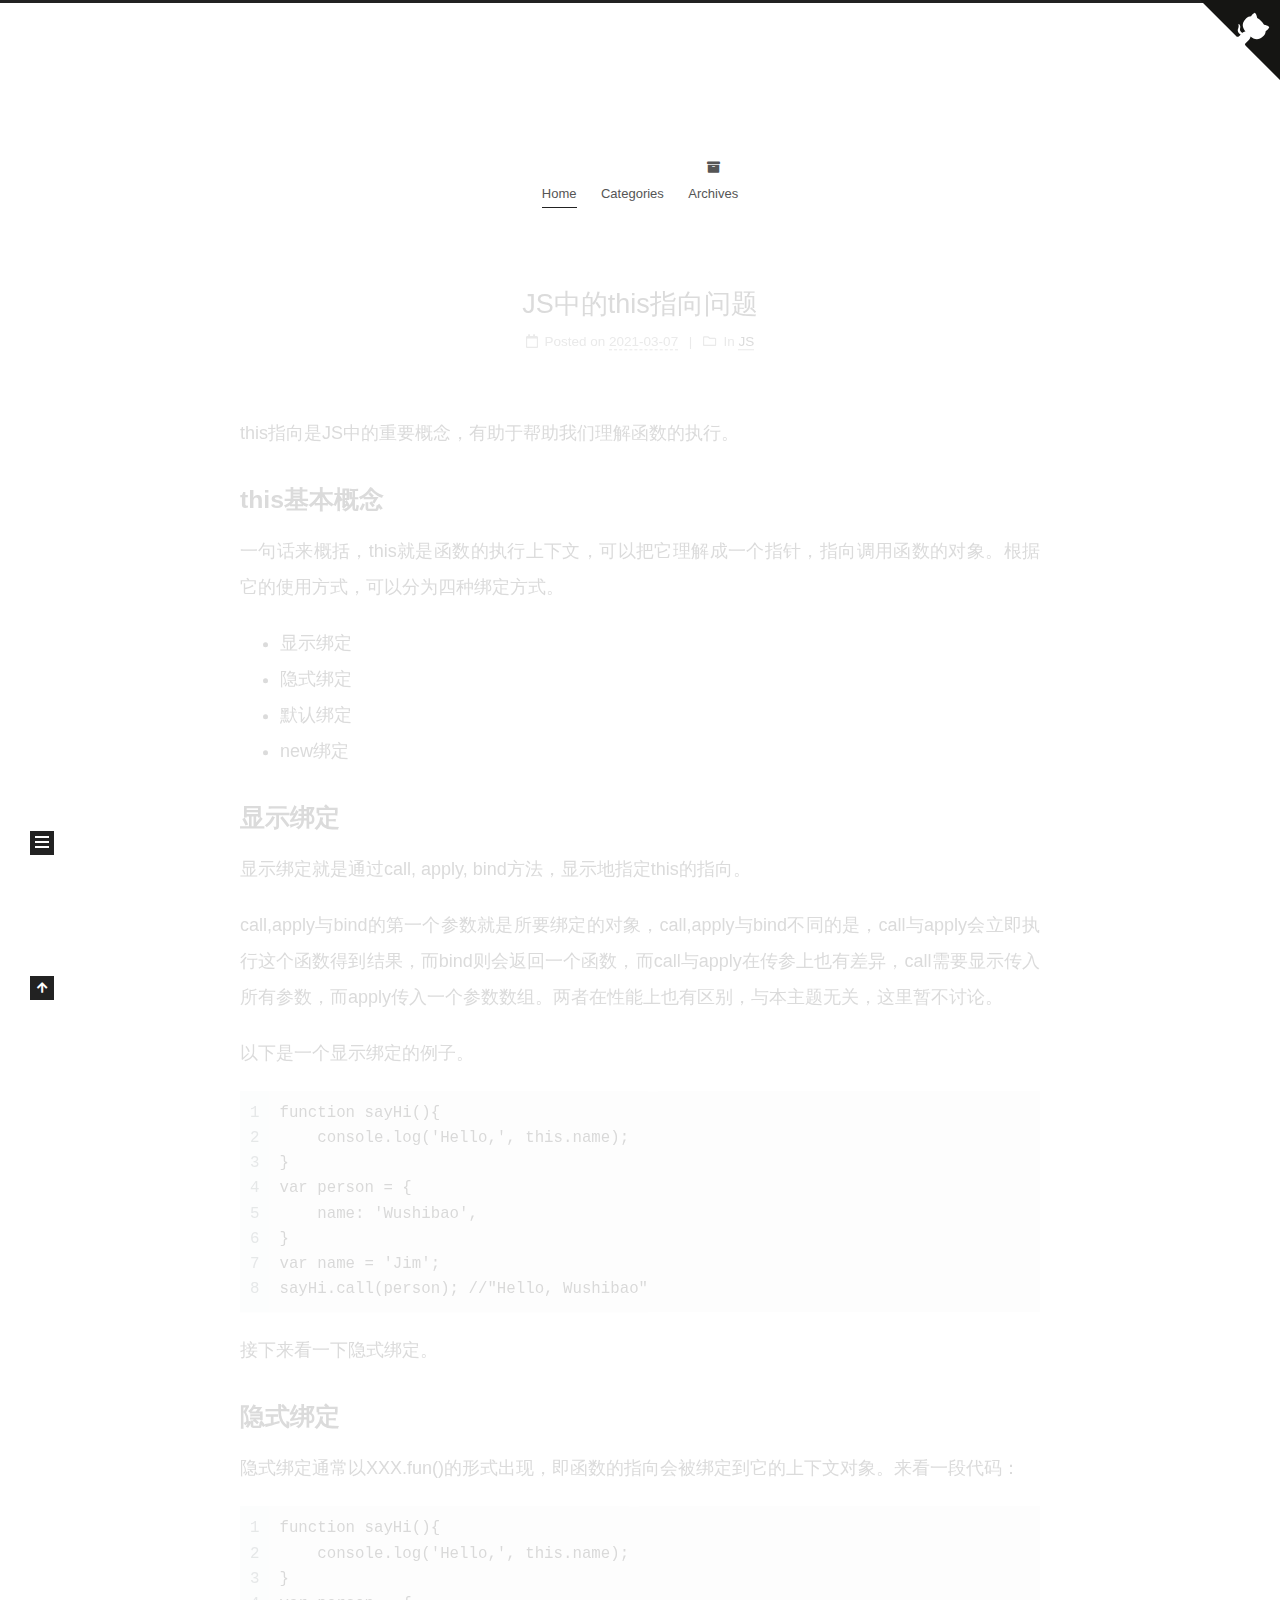
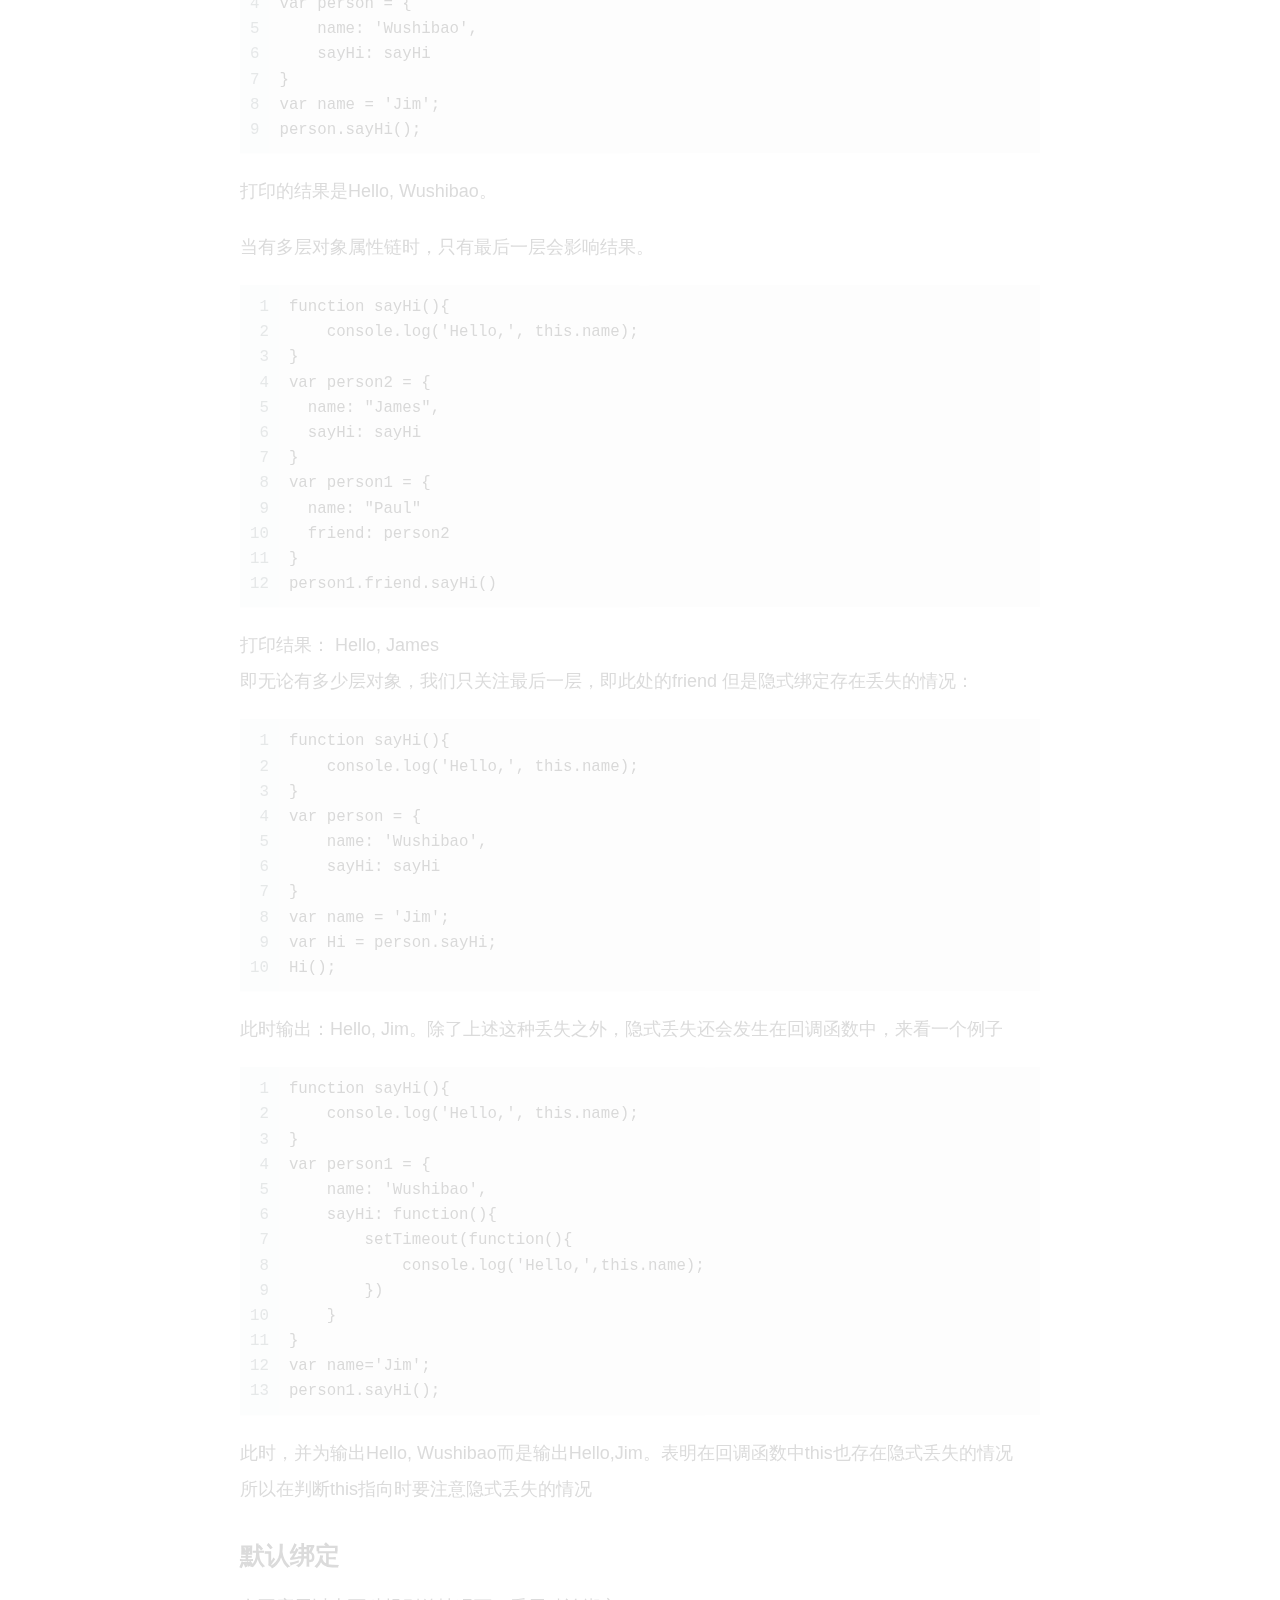
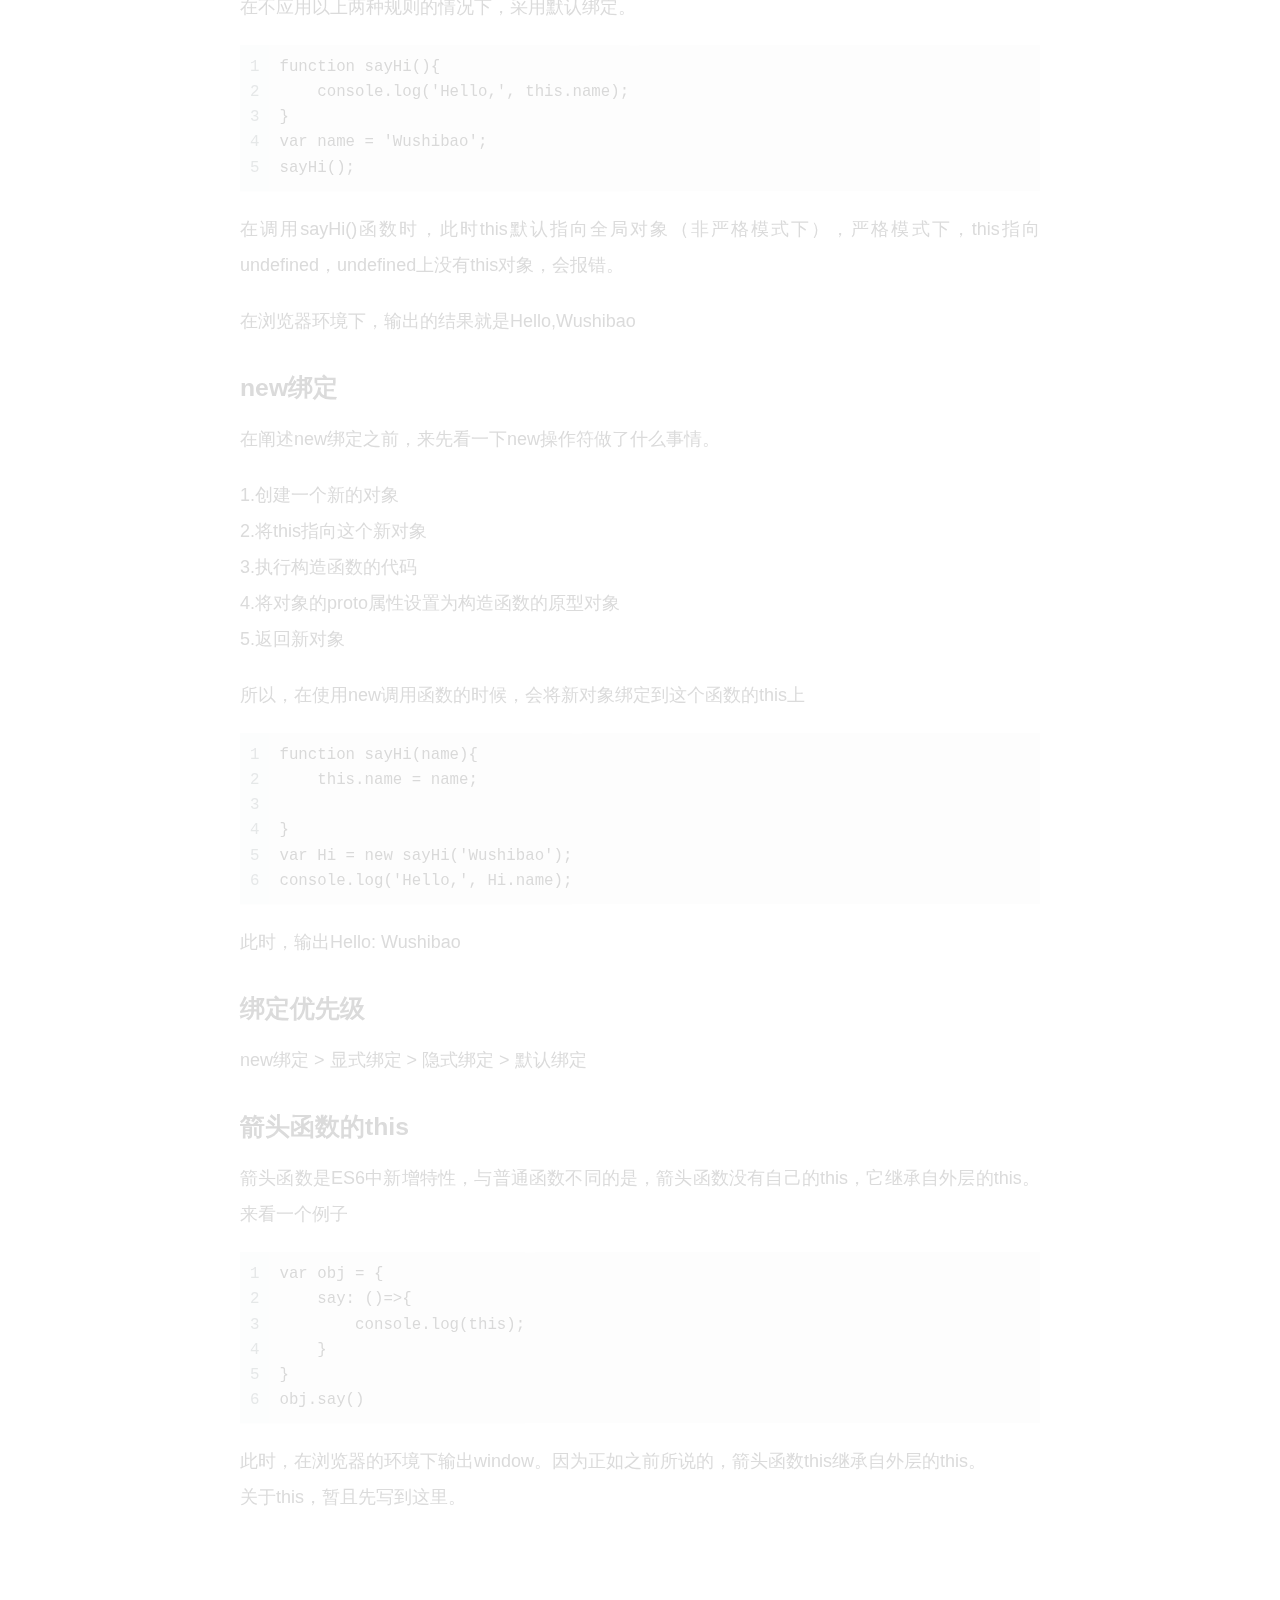
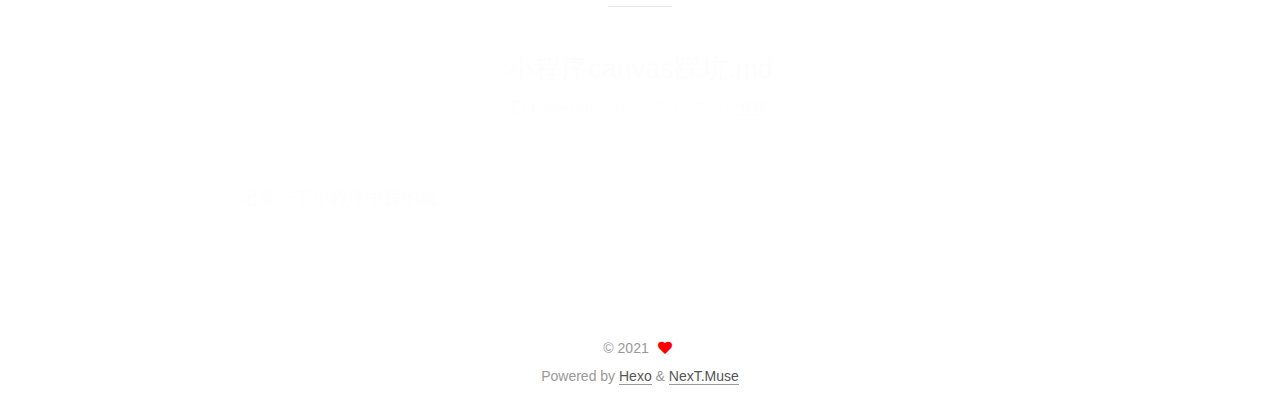
<file: index.html>
<!DOCTYPE html>
<html lang="en">
<head>
  <meta charset="UTF-8">
<meta name="viewport" content="width=device-width, initial-scale=1, maximum-scale=2">
<meta name="theme-color" content="#222">
<meta name="generator" content="Hexo 5.4.0">
  <link rel="apple-touch-icon" sizes="180x180" href="/images/apple-touch-icon-next.png">
  <link rel="icon" type="image/png" sizes="32x32" href="/images/favicon-32x32-next.png">
  <link rel="icon" type="image/png" sizes="16x16" href="/images/favicon-16x16-next.png">
  <link rel="mask-icon" href="/images/logo.svg" color="#222">

<link rel="stylesheet" href="/css/main.css">


<link rel="stylesheet" href="/lib/font-awesome/css/all.min.css">

<script id="hexo-configurations">
    var NexT = window.NexT || {};
    var CONFIG = {"hostname":"example.com","root":"/","scheme":"Muse","version":"7.8.0","exturl":false,"sidebar":{"position":"left","display":"post","padding":18,"offset":12,"onmobile":false},"copycode":{"enable":false,"show_result":false,"style":null},"back2top":{"enable":true,"sidebar":false,"scrollpercent":false},"bookmark":{"enable":false,"color":"#222","save":"auto"},"fancybox":false,"mediumzoom":false,"lazyload":false,"pangu":false,"comments":{"style":"tabs","active":null,"storage":true,"lazyload":false,"nav":null},"algolia":{"hits":{"per_page":10},"labels":{"input_placeholder":"Search for Posts","hits_empty":"We didn't find any results for the search: ${query}","hits_stats":"${hits} results found in ${time} ms"}},"localsearch":{"enable":false,"trigger":"auto","top_n_per_article":1,"unescape":false,"preload":false},"motion":{"enable":true,"async":false,"transition":{"post_block":"fadeIn","post_header":"slideDownIn","post_body":"slideDownIn","coll_header":"slideLeftIn","sidebar":"slideUpIn"}}};
  </script>

  <meta property="og:type" content="website">
<meta property="og:title">
<meta property="og:url" content="http://example.com/index.html">
<meta property="og:site_name">
<meta property="og:locale" content="en_US">
<meta name="twitter:card" content="summary">

<link rel="canonical" href="http://example.com/">


<script id="page-configurations">
  // https://hexo.io/docs/variables.html
  CONFIG.page = {
    sidebar: "",
    isHome : true,
    isPost : false,
    lang   : 'en'
  };
</script>

  <title></title>
  






  <noscript>
  <style>
  .use-motion .brand,
  .use-motion .menu-item,
  .sidebar-inner,
  .use-motion .post-block,
  .use-motion .pagination,
  .use-motion .comments,
  .use-motion .post-header,
  .use-motion .post-body,
  .use-motion .collection-header { opacity: initial; }

  .use-motion .site-title,
  .use-motion .site-subtitle {
    opacity: initial;
    top: initial;
  }

  .use-motion .logo-line-before i { left: initial; }
  .use-motion .logo-line-after i { right: initial; }
  </style>
</noscript>

<link rel="alternate" href="/atom.xml" title="null" type="application/atom+xml">
</head>

<body itemscope itemtype="http://schema.org/WebPage">
  <div class="container use-motion">
    <div class="headband">
    
    <a target="_blank" rel="noopener" href="https://github.com/lafayete" class="github-corner" aria-label="View source on GitHub"><svg width="80" height="80" viewBox="0 0 250 250" style="fill:#151513; color:#fff; position: absolute; top: 0; border: 0; right: 0;" aria-hidden="true"><path d="M0,0 L115,115 L130,115 L142,142 L250,250 L250,0 Z"></path><path d="M128.3,109.0 C113.8,99.7 119.0,89.6 119.0,89.6 C122.0,82.7 120.5,78.6 120.5,78.6 C119.2,72.0 123.4,76.3 123.4,76.3 C127.3,80.9 125.5,87.3 125.5,87.3 C122.9,97.6 130.6,101.9 134.4,103.2" fill="currentColor" style="transform-origin: 130px 106px;" class="octo-arm"></path><path d="M115.0,115.0 C114.9,115.1 118.7,116.5 119.8,115.4 L133.7,101.6 C136.9,99.2 139.9,98.4 142.2,98.6 C133.8,88.0 127.5,74.4 143.8,58.0 C148.5,53.4 154.0,51.2 159.7,51.0 C160.3,49.4 163.2,43.6 171.4,40.1 C171.4,40.1 176.1,42.5 178.8,56.2 C183.1,58.6 187.2,61.8 190.9,65.4 C194.5,69.0 197.7,73.2 200.1,77.6 C213.8,80.2 216.3,84.9 216.3,84.9 C212.7,93.1 206.9,96.0 205.4,96.6 C205.1,102.4 203.0,107.8 198.3,112.5 C181.9,128.9 168.3,122.5 157.7,114.1 C157.9,116.9 156.7,120.9 152.7,124.9 L141.0,136.5 C139.8,137.7 141.6,141.9 141.8,141.8 Z" fill="currentColor" class="octo-body"></path></svg></a><style>.github-corner:hover .octo-arm{animation:octocat-wave 560ms ease-in-out}@keyframes octocat-wave{0%,100%{transform:rotate(0)}20%,60%{transform:rotate(-25deg)}40%,80%{transform:rotate(10deg)}}@media (max-width:500px){.github-corner:hover .octo-arm{animation:none}.github-corner .octo-arm{animation:octocat-wave 560ms ease-in-out}}</style>
    </div>

    <header class="header" itemscope itemtype="http://schema.org/WPHeader">
      <div class="header-inner"><div class="site-brand-container">
  <div class="site-nav-toggle">
    <div class="toggle" aria-label="Toggle navigation bar">
      <span class="toggle-line toggle-line-first"></span>
      <span class="toggle-line toggle-line-middle"></span>
      <span class="toggle-line toggle-line-last"></span>
    </div>
  </div>

  <div class="site-meta">

    <a href="/" class="brand" rel="start">
      <span class="logo-line-before"><i></i></span>
      <h1 class="site-title"></h1>
      <span class="logo-line-after"><i></i></span>
    </a>
  </div>

  <div class="site-nav-right">
    <div class="toggle popup-trigger">
    </div>
  </div>
</div>




<nav class="site-nav">
  <ul id="menu" class="main-menu menu">
        <li class="menu-item menu-item-home">

    <a href="/" rel="section"><i class="fa 首页 fa-fw"></i>Home</a>

  </li>
        <li class="menu-item menu-item-categories">

    <a href="/categories/" rel="section"><i class="th 分类 fa-fw"></i>Categories</a>

  </li>
        <li class="menu-item menu-item-archives">

    <a href="/archives/" rel="section"><i class="fa fa-archive fa-fw"></i>Archives</a>

  </li>
  </ul>
</nav>




</div>
    </header>

    
  <div class="back-to-top">
    <i class="fa fa-arrow-up"></i>
    <span>0%</span>
  </div>


    <main class="main">
      <div class="main-inner">
        <div class="content-wrap">
          

          <div class="content index posts-expand">
            
      
  
  
  <article itemscope itemtype="http://schema.org/Article" class="post-block" lang="en">
    <link itemprop="mainEntityOfPage" href="http://example.com/2021/03/07/this%E6%8C%87%E5%90%91%E9%97%AE%E9%A2%98/">

    <span hidden itemprop="author" itemscope itemtype="http://schema.org/Person">
      <meta itemprop="image" content="/images/avatar.gif">
      <meta itemprop="name" content="">
      <meta itemprop="description" content="">
    </span>

    <span hidden itemprop="publisher" itemscope itemtype="http://schema.org/Organization">
      <meta itemprop="name" content="">
    </span>
      <header class="post-header">
        <h2 class="post-title" itemprop="name headline">
          
            <a href="/2021/03/07/this%E6%8C%87%E5%90%91%E9%97%AE%E9%A2%98/" class="post-title-link" itemprop="url">JS中的this指向问题</a>
        </h2>

        <div class="post-meta">
            <span class="post-meta-item">
              <span class="post-meta-item-icon">
                <i class="far fa-calendar"></i>
              </span>
              <span class="post-meta-item-text">Posted on</span>
              

              <time title="Created: 2021-03-07 21:38:58 / Modified: 22:26:16" itemprop="dateCreated datePublished" datetime="2021-03-07T21:38:58+08:00">2021-03-07</time>
            </span>
            <span class="post-meta-item">
              <span class="post-meta-item-icon">
                <i class="far fa-folder"></i>
              </span>
              <span class="post-meta-item-text">In</span>
                <span itemprop="about" itemscope itemtype="http://schema.org/Thing">
                  <a href="/categories/JS/" itemprop="url" rel="index"><span itemprop="name">JS</span></a>
                </span>
            </span>

          

        </div>
      </header>

    
    
    
    <div class="post-body" itemprop="articleBody">

      
          <p>this指向是JS中的重要概念，有助于帮助我们理解函数的执行。</p>
<h2 id="this基本概念"><a href="#this基本概念" class="headerlink" title="this基本概念"></a>this基本概念</h2><p>一句话来概括，this就是函数的执行上下文，可以把它理解成一个指针，指向调用函数的对象。根据它的使用方式，可以分为四种绑定方式。</p>
<ul>
<li>显示绑定</li>
<li>隐式绑定</li>
<li>默认绑定</li>
<li>new绑定</li>
</ul>
<h2 id="显示绑定"><a href="#显示绑定" class="headerlink" title="显示绑定"></a>显示绑定</h2><p>显示绑定就是通过call, apply, bind方法，显示地指定this的指向。</p>
<p>call,apply与bind的第一个参数就是所要绑定的对象，call,apply与bind不同的是，call与apply会立即执行这个函数得到结果，而bind则会返回一个函数，而call与apply在传参上也有差异，call需要显示传入所有参数，而apply传入一个参数数组。两者在性能上也有区别，与本主题无关，这里暂不讨论。</p>
<p>以下是一个显示绑定的例子。</p>
<figure class="highlight plain"><table><tr><td class="gutter"><pre><span class="line">1</span><br><span class="line">2</span><br><span class="line">3</span><br><span class="line">4</span><br><span class="line">5</span><br><span class="line">6</span><br><span class="line">7</span><br><span class="line">8</span><br></pre></td><td class="code"><pre><span class="line">function sayHi()&#123;</span><br><span class="line">    console.log(&#39;Hello,&#39;, this.name);</span><br><span class="line">&#125;</span><br><span class="line">var person &#x3D; &#123;</span><br><span class="line">    name: &#39;Wushibao&#39;,</span><br><span class="line">&#125;</span><br><span class="line">var name &#x3D; &#39;Jim&#39;;</span><br><span class="line">sayHi.call(person); &#x2F;&#x2F;&quot;Hello, Wushibao&quot;</span><br></pre></td></tr></table></figure>
<p>接下来看一下隐式绑定。</p>
<h2 id="隐式绑定"><a href="#隐式绑定" class="headerlink" title="隐式绑定"></a>隐式绑定</h2><p>隐式绑定通常以XXX.fun()的形式出现，即函数的指向会被绑定到它的上下文对象。来看一段代码：</p>
<figure class="highlight plain"><table><tr><td class="gutter"><pre><span class="line">1</span><br><span class="line">2</span><br><span class="line">3</span><br><span class="line">4</span><br><span class="line">5</span><br><span class="line">6</span><br><span class="line">7</span><br><span class="line">8</span><br><span class="line">9</span><br></pre></td><td class="code"><pre><span class="line">function sayHi()&#123;</span><br><span class="line">    console.log(&#39;Hello,&#39;, this.name);</span><br><span class="line">&#125;</span><br><span class="line">var person &#x3D; &#123;</span><br><span class="line">    name: &#39;Wushibao&#39;,</span><br><span class="line">    sayHi: sayHi</span><br><span class="line">&#125;</span><br><span class="line">var name &#x3D; &#39;Jim&#39;;</span><br><span class="line">person.sayHi();</span><br></pre></td></tr></table></figure>
<p>打印的结果是Hello, Wushibao。</p>
<p>当有多层对象属性链时，只有最后一层会影响结果。</p>
<figure class="highlight plain"><table><tr><td class="gutter"><pre><span class="line">1</span><br><span class="line">2</span><br><span class="line">3</span><br><span class="line">4</span><br><span class="line">5</span><br><span class="line">6</span><br><span class="line">7</span><br><span class="line">8</span><br><span class="line">9</span><br><span class="line">10</span><br><span class="line">11</span><br><span class="line">12</span><br></pre></td><td class="code"><pre><span class="line">function sayHi()&#123;</span><br><span class="line">    console.log(&#39;Hello,&#39;, this.name);</span><br><span class="line">&#125;</span><br><span class="line">var person2 &#x3D; &#123;</span><br><span class="line">  name: &quot;James&quot;,</span><br><span class="line">  sayHi: sayHi</span><br><span class="line">&#125;</span><br><span class="line">var person1 &#x3D; &#123;</span><br><span class="line">  name: &quot;Paul&quot;</span><br><span class="line">  friend: person2</span><br><span class="line">&#125;</span><br><span class="line">person1.friend.sayHi()</span><br></pre></td></tr></table></figure>
<p>打印结果： Hello, James<br>即无论有多少层对象，我们只关注最后一层，即此处的friend 但是隐式绑定存在丢失的情况：</p>
<figure class="highlight plain"><table><tr><td class="gutter"><pre><span class="line">1</span><br><span class="line">2</span><br><span class="line">3</span><br><span class="line">4</span><br><span class="line">5</span><br><span class="line">6</span><br><span class="line">7</span><br><span class="line">8</span><br><span class="line">9</span><br><span class="line">10</span><br></pre></td><td class="code"><pre><span class="line">function sayHi()&#123;</span><br><span class="line">    console.log(&#39;Hello,&#39;, this.name);</span><br><span class="line">&#125;</span><br><span class="line">var person &#x3D; &#123;</span><br><span class="line">    name: &#39;Wushibao&#39;,</span><br><span class="line">    sayHi: sayHi</span><br><span class="line">&#125;</span><br><span class="line">var name &#x3D; &#39;Jim&#39;;</span><br><span class="line">var Hi &#x3D; person.sayHi;</span><br><span class="line">Hi();</span><br></pre></td></tr></table></figure>
<p>此时输出：Hello, Jim。除了上述这种丢失之外，隐式丢失还会发生在回调函数中，来看一个例子</p>
<figure class="highlight plain"><table><tr><td class="gutter"><pre><span class="line">1</span><br><span class="line">2</span><br><span class="line">3</span><br><span class="line">4</span><br><span class="line">5</span><br><span class="line">6</span><br><span class="line">7</span><br><span class="line">8</span><br><span class="line">9</span><br><span class="line">10</span><br><span class="line">11</span><br><span class="line">12</span><br><span class="line">13</span><br></pre></td><td class="code"><pre><span class="line">function sayHi()&#123;</span><br><span class="line">    console.log(&#39;Hello,&#39;, this.name);</span><br><span class="line">&#125;</span><br><span class="line">var person1 &#x3D; &#123;</span><br><span class="line">    name: &#39;Wushibao&#39;,</span><br><span class="line">    sayHi: function()&#123;</span><br><span class="line">        setTimeout(function()&#123;</span><br><span class="line">            console.log(&#39;Hello,&#39;,this.name);</span><br><span class="line">        &#125;)</span><br><span class="line">    &#125;</span><br><span class="line">&#125;</span><br><span class="line">var name&#x3D;&#39;Jim&#39;;</span><br><span class="line">person1.sayHi();</span><br></pre></td></tr></table></figure>
<p>此时，并为输出Hello, Wushibao而是输出Hello,Jim。表明在回调函数中this也存在隐式丢失的情况<br>所以在判断this指向时要注意隐式丢失的情况</p>
<h2 id="默认绑定"><a href="#默认绑定" class="headerlink" title="默认绑定"></a>默认绑定</h2><p>在不应用以上两种规则的情况下，采用默认绑定。</p>
<figure class="highlight plain"><table><tr><td class="gutter"><pre><span class="line">1</span><br><span class="line">2</span><br><span class="line">3</span><br><span class="line">4</span><br><span class="line">5</span><br></pre></td><td class="code"><pre><span class="line">function sayHi()&#123;</span><br><span class="line">    console.log(&#39;Hello,&#39;, this.name);</span><br><span class="line">&#125;</span><br><span class="line">var name &#x3D; &#39;Wushibao&#39;;</span><br><span class="line">sayHi();</span><br></pre></td></tr></table></figure>
<p>在调用sayHi()函数时，此时this默认指向全局对象（非严格模式下），严格模式下，this指向undefined，undefined上没有this对象，会报错。</p>
<p>在浏览器环境下，输出的结果就是Hello,Wushibao</p>
<h2 id="new绑定"><a href="#new绑定" class="headerlink" title="new绑定"></a>new绑定</h2><p>在阐述new绑定之前，来先看一下new操作符做了什么事情。</p>
<p>1.创建一个新的对象<br>2.将this指向这个新对象<br>3.执行构造函数的代码<br>4.将对象的proto属性设置为构造函数的原型对象<br>5.返回新对象</p>
<p>所以，在使用new调用函数的时候，会将新对象绑定到这个函数的this上</p>
<figure class="highlight plain"><table><tr><td class="gutter"><pre><span class="line">1</span><br><span class="line">2</span><br><span class="line">3</span><br><span class="line">4</span><br><span class="line">5</span><br><span class="line">6</span><br></pre></td><td class="code"><pre><span class="line">function sayHi(name)&#123;</span><br><span class="line">    this.name &#x3D; name;</span><br><span class="line">	</span><br><span class="line">&#125;</span><br><span class="line">var Hi &#x3D; new sayHi(&#39;Wushibao&#39;);</span><br><span class="line">console.log(&#39;Hello,&#39;, Hi.name);</span><br></pre></td></tr></table></figure>
<p>此时，输出Hello: Wushibao</p>
<h2 id="绑定优先级"><a href="#绑定优先级" class="headerlink" title="绑定优先级"></a>绑定优先级</h2><p>new绑定 &gt; 显式绑定 &gt; 隐式绑定 &gt; 默认绑定</p>
<h2 id="箭头函数的this"><a href="#箭头函数的this" class="headerlink" title="箭头函数的this"></a>箭头函数的this</h2><p>箭头函数是ES6中新增特性，与普通函数不同的是，箭头函数没有自己的this，它继承自外层的this。来看一个例子</p>
<figure class="highlight plain"><table><tr><td class="gutter"><pre><span class="line">1</span><br><span class="line">2</span><br><span class="line">3</span><br><span class="line">4</span><br><span class="line">5</span><br><span class="line">6</span><br></pre></td><td class="code"><pre><span class="line">var obj &#x3D; &#123;</span><br><span class="line">    say: ()&#x3D;&gt;&#123;</span><br><span class="line">        console.log(this);</span><br><span class="line">    &#125;</span><br><span class="line">&#125;</span><br><span class="line">obj.say()</span><br></pre></td></tr></table></figure>
<p>此时，在浏览器的环境下输出window。因为正如之前所说的，箭头函数this继承自外层的this。<br>关于this，暂且先写到这里。</p>

      
    </div>

    
    
    
      <footer class="post-footer">
        <div class="post-eof"></div>
      </footer>
  </article>
  
  
  

      
  
  
  <article itemscope itemtype="http://schema.org/Article" class="post-block" lang="en">
    <link itemprop="mainEntityOfPage" href="http://example.com/2021/03/07/%E5%B0%8F%E7%A8%8B%E5%BA%8Fcanvas%E8%B8%A9%E5%9D%91/">

    <span hidden itemprop="author" itemscope itemtype="http://schema.org/Person">
      <meta itemprop="image" content="/images/avatar.gif">
      <meta itemprop="name" content="">
      <meta itemprop="description" content="">
    </span>

    <span hidden itemprop="publisher" itemscope itemtype="http://schema.org/Organization">
      <meta itemprop="name" content="">
    </span>
      <header class="post-header">
        <h2 class="post-title" itemprop="name headline">
          
            <a href="/2021/03/07/%E5%B0%8F%E7%A8%8B%E5%BA%8Fcanvas%E8%B8%A9%E5%9D%91/" class="post-title-link" itemprop="url">小程序canvas踩坑.md</a>
        </h2>

        <div class="post-meta">
            <span class="post-meta-item">
              <span class="post-meta-item-icon">
                <i class="far fa-calendar"></i>
              </span>
              <span class="post-meta-item-text">Posted on</span>
              

              <time title="Created: 2021-03-07 21:06:32 / Modified: 22:26:22" itemprop="dateCreated datePublished" datetime="2021-03-07T21:06:32+08:00">2021-03-07</time>
            </span>
            <span class="post-meta-item">
              <span class="post-meta-item-icon">
                <i class="far fa-folder"></i>
              </span>
              <span class="post-meta-item-text">In</span>
                <span itemprop="about" itemscope itemtype="http://schema.org/Thing">
                  <a href="/categories/%E5%B0%8F%E7%A8%8B%E5%BA%8F/" itemprop="url" rel="index"><span itemprop="name">小程序</span></a>
                </span>
            </span>

          

        </div>
      </header>

    
    
    
    <div class="post-body" itemprop="articleBody">

      
          <p>记录一下小程序中踩的坑</p>

      
    </div>

    
    
    
      <footer class="post-footer">
        <div class="post-eof"></div>
      </footer>
  </article>
  
  
  


  



          </div>
          

<script>
  window.addEventListener('tabs:register', () => {
    let { activeClass } = CONFIG.comments;
    if (CONFIG.comments.storage) {
      activeClass = localStorage.getItem('comments_active') || activeClass;
    }
    if (activeClass) {
      let activeTab = document.querySelector(`a[href="#comment-${activeClass}"]`);
      if (activeTab) {
        activeTab.click();
      }
    }
  });
  if (CONFIG.comments.storage) {
    window.addEventListener('tabs:click', event => {
      if (!event.target.matches('.tabs-comment .tab-content .tab-pane')) return;
      let commentClass = event.target.classList[1];
      localStorage.setItem('comments_active', commentClass);
    });
  }
</script>

        </div>
          
  
  <div class="toggle sidebar-toggle">
    <span class="toggle-line toggle-line-first"></span>
    <span class="toggle-line toggle-line-middle"></span>
    <span class="toggle-line toggle-line-last"></span>
  </div>

  <aside class="sidebar">
    <div class="sidebar-inner">

      <ul class="sidebar-nav motion-element">
        <li class="sidebar-nav-toc">
          Table of Contents
        </li>
        <li class="sidebar-nav-overview">
          Overview
        </li>
      </ul>

      <!--noindex-->
      <div class="post-toc-wrap sidebar-panel">
      </div>
      <!--/noindex-->

      <div class="site-overview-wrap sidebar-panel">
        <div class="site-author motion-element" itemprop="author" itemscope itemtype="http://schema.org/Person">
  <p class="site-author-name" itemprop="name"></p>
  <div class="site-description" itemprop="description"></div>
</div>
<div class="site-state-wrap motion-element">
  <nav class="site-state">
      <div class="site-state-item site-state-posts">
          <a href="/archives/">
        
          <span class="site-state-item-count">2</span>
          <span class="site-state-item-name">posts</span>
        </a>
      </div>
      <div class="site-state-item site-state-categories">
            <a href="/categories/">
          
        <span class="site-state-item-count">2</span>
        <span class="site-state-item-name">categories</span></a>
      </div>
  </nav>
</div>



      </div>

    </div>
  </aside>
  <div id="sidebar-dimmer"></div>


      </div>
    </main>

    <footer class="footer">
      <div class="footer-inner">
        

        

<div class="copyright">
  
  &copy; 
  <span itemprop="copyrightYear">2021</span>
  <span class="with-love">
    <i class="fa fa-heart"></i>
  </span>
  <span class="author" itemprop="copyrightHolder"></span>
</div>
  <div class="powered-by">Powered by <a href="https://hexo.io/" class="theme-link" rel="noopener" target="_blank">Hexo</a> & <a href="https://muse.theme-next.org/" class="theme-link" rel="noopener" target="_blank">NexT.Muse</a>
  </div>

        








      </div>
    </footer>
  </div>

  
  <script src="/lib/anime.min.js"></script>
  <script src="/lib/velocity/velocity.min.js"></script>
  <script src="/lib/velocity/velocity.ui.min.js"></script>

<script src="/js/utils.js"></script>

<script src="/js/motion.js"></script>


<script src="/js/schemes/muse.js"></script>


<script src="/js/next-boot.js"></script>




  















  

  

</body>
</html>
</file>
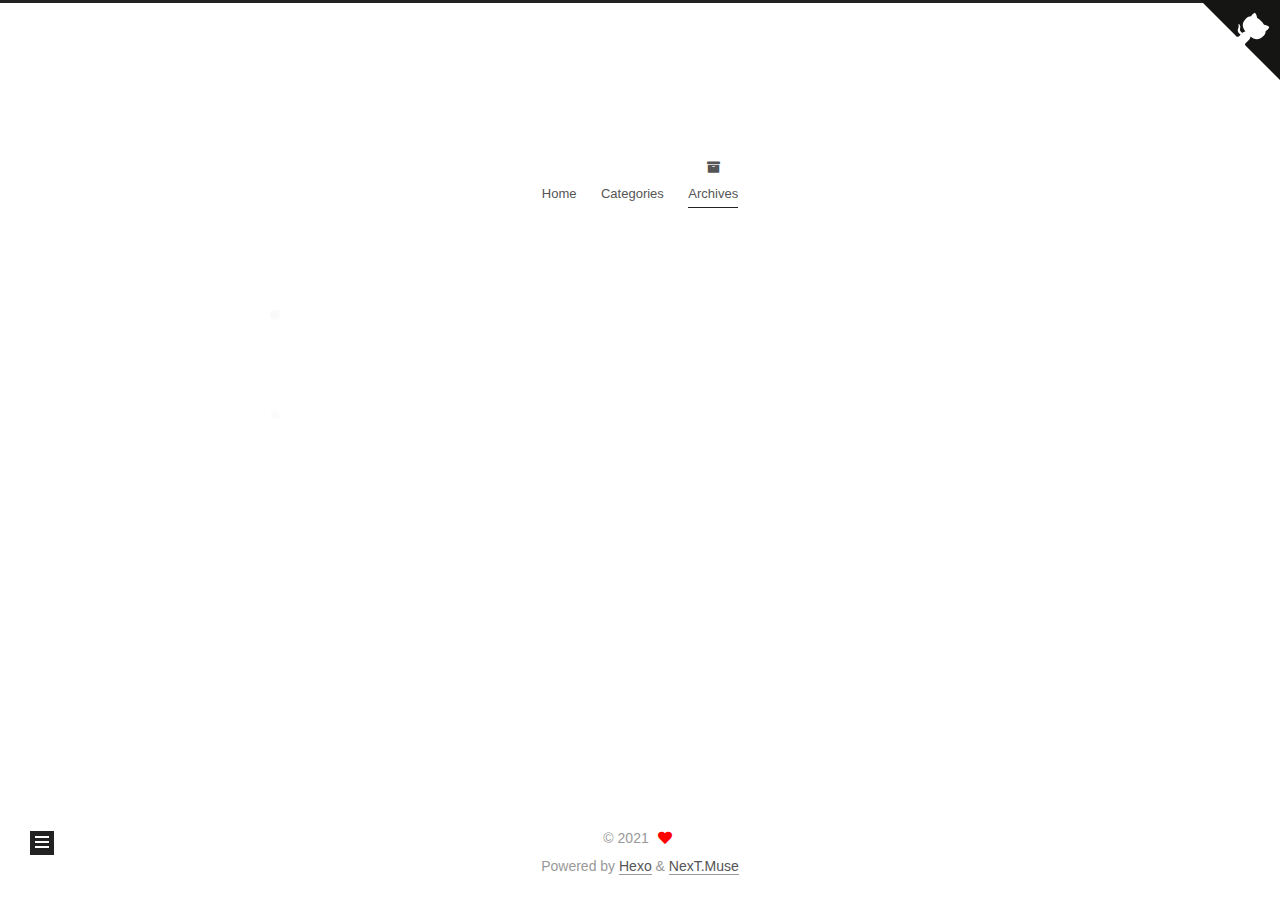
<file: archives/index.html>
<!DOCTYPE html>
<html lang="en">
<head>
  <meta charset="UTF-8">
<meta name="viewport" content="width=device-width, initial-scale=1, maximum-scale=2">
<meta name="theme-color" content="#222">
<meta name="generator" content="Hexo 5.4.0">
  <link rel="apple-touch-icon" sizes="180x180" href="/images/apple-touch-icon-next.png">
  <link rel="icon" type="image/png" sizes="32x32" href="/images/favicon-32x32-next.png">
  <link rel="icon" type="image/png" sizes="16x16" href="/images/favicon-16x16-next.png">
  <link rel="mask-icon" href="/images/logo.svg" color="#222">

<link rel="stylesheet" href="/css/main.css">


<link rel="stylesheet" href="/lib/font-awesome/css/all.min.css">

<script id="hexo-configurations">
    var NexT = window.NexT || {};
    var CONFIG = {"hostname":"example.com","root":"/","scheme":"Muse","version":"7.8.0","exturl":false,"sidebar":{"position":"left","display":"post","padding":18,"offset":12,"onmobile":false},"copycode":{"enable":false,"show_result":false,"style":null},"back2top":{"enable":true,"sidebar":false,"scrollpercent":false},"bookmark":{"enable":false,"color":"#222","save":"auto"},"fancybox":false,"mediumzoom":false,"lazyload":false,"pangu":false,"comments":{"style":"tabs","active":null,"storage":true,"lazyload":false,"nav":null},"algolia":{"hits":{"per_page":10},"labels":{"input_placeholder":"Search for Posts","hits_empty":"We didn't find any results for the search: ${query}","hits_stats":"${hits} results found in ${time} ms"}},"localsearch":{"enable":false,"trigger":"auto","top_n_per_article":1,"unescape":false,"preload":false},"motion":{"enable":true,"async":false,"transition":{"post_block":"fadeIn","post_header":"slideDownIn","post_body":"slideDownIn","coll_header":"slideLeftIn","sidebar":"slideUpIn"}}};
  </script>

  <meta property="og:type" content="website">
<meta property="og:title">
<meta property="og:url" content="http://example.com/archives/index.html">
<meta property="og:site_name">
<meta property="og:locale" content="en_US">
<meta name="twitter:card" content="summary">

<link rel="canonical" href="http://example.com/archives/">


<script id="page-configurations">
  // https://hexo.io/docs/variables.html
  CONFIG.page = {
    sidebar: "",
    isHome : false,
    isPost : false,
    lang   : 'en'
  };
</script>

  <title>Archive | </title>
  






  <noscript>
  <style>
  .use-motion .brand,
  .use-motion .menu-item,
  .sidebar-inner,
  .use-motion .post-block,
  .use-motion .pagination,
  .use-motion .comments,
  .use-motion .post-header,
  .use-motion .post-body,
  .use-motion .collection-header { opacity: initial; }

  .use-motion .site-title,
  .use-motion .site-subtitle {
    opacity: initial;
    top: initial;
  }

  .use-motion .logo-line-before i { left: initial; }
  .use-motion .logo-line-after i { right: initial; }
  </style>
</noscript>

<link rel="alternate" href="/atom.xml" title="null" type="application/atom+xml">
</head>

<body itemscope itemtype="http://schema.org/WebPage">
  <div class="container use-motion">
    <div class="headband">
    
    <a target="_blank" rel="noopener" href="https://github.com/lafayete" class="github-corner" aria-label="View source on GitHub"><svg width="80" height="80" viewBox="0 0 250 250" style="fill:#151513; color:#fff; position: absolute; top: 0; border: 0; right: 0;" aria-hidden="true"><path d="M0,0 L115,115 L130,115 L142,142 L250,250 L250,0 Z"></path><path d="M128.3,109.0 C113.8,99.7 119.0,89.6 119.0,89.6 C122.0,82.7 120.5,78.6 120.5,78.6 C119.2,72.0 123.4,76.3 123.4,76.3 C127.3,80.9 125.5,87.3 125.5,87.3 C122.9,97.6 130.6,101.9 134.4,103.2" fill="currentColor" style="transform-origin: 130px 106px;" class="octo-arm"></path><path d="M115.0,115.0 C114.9,115.1 118.7,116.5 119.8,115.4 L133.7,101.6 C136.9,99.2 139.9,98.4 142.2,98.6 C133.8,88.0 127.5,74.4 143.8,58.0 C148.5,53.4 154.0,51.2 159.7,51.0 C160.3,49.4 163.2,43.6 171.4,40.1 C171.4,40.1 176.1,42.5 178.8,56.2 C183.1,58.6 187.2,61.8 190.9,65.4 C194.5,69.0 197.7,73.2 200.1,77.6 C213.8,80.2 216.3,84.9 216.3,84.9 C212.7,93.1 206.9,96.0 205.4,96.6 C205.1,102.4 203.0,107.8 198.3,112.5 C181.9,128.9 168.3,122.5 157.7,114.1 C157.9,116.9 156.7,120.9 152.7,124.9 L141.0,136.5 C139.8,137.7 141.6,141.9 141.8,141.8 Z" fill="currentColor" class="octo-body"></path></svg></a><style>.github-corner:hover .octo-arm{animation:octocat-wave 560ms ease-in-out}@keyframes octocat-wave{0%,100%{transform:rotate(0)}20%,60%{transform:rotate(-25deg)}40%,80%{transform:rotate(10deg)}}@media (max-width:500px){.github-corner:hover .octo-arm{animation:none}.github-corner .octo-arm{animation:octocat-wave 560ms ease-in-out}}</style>
    </div>

    <header class="header" itemscope itemtype="http://schema.org/WPHeader">
      <div class="header-inner"><div class="site-brand-container">
  <div class="site-nav-toggle">
    <div class="toggle" aria-label="Toggle navigation bar">
      <span class="toggle-line toggle-line-first"></span>
      <span class="toggle-line toggle-line-middle"></span>
      <span class="toggle-line toggle-line-last"></span>
    </div>
  </div>

  <div class="site-meta">

    <a href="/" class="brand" rel="start">
      <span class="logo-line-before"><i></i></span>
      <h1 class="site-title"></h1>
      <span class="logo-line-after"><i></i></span>
    </a>
  </div>

  <div class="site-nav-right">
    <div class="toggle popup-trigger">
    </div>
  </div>
</div>




<nav class="site-nav">
  <ul id="menu" class="main-menu menu">
        <li class="menu-item menu-item-home">

    <a href="/" rel="section"><i class="fa 首页 fa-fw"></i>Home</a>

  </li>
        <li class="menu-item menu-item-categories">

    <a href="/categories/" rel="section"><i class="th 分类 fa-fw"></i>Categories</a>

  </li>
        <li class="menu-item menu-item-archives">

    <a href="/archives/" rel="section"><i class="fa fa-archive fa-fw"></i>Archives</a>

  </li>
  </ul>
</nav>




</div>
    </header>

    
  <div class="back-to-top">
    <i class="fa fa-arrow-up"></i>
    <span>0%</span>
  </div>


    <main class="main">
      <div class="main-inner">
        <div class="content-wrap">
          

          <div class="content archive">
            

  
  
  
  <div class="post-block">
    <div class="posts-collapse">
      <div class="collection-title">
        <span class="collection-header">Um..! 2 posts in total. Keep on posting.</span>
      </div>

      
    <div class="collection-year">
      <span class="collection-header">2021</span>
    </div>

  <article itemscope itemtype="http://schema.org/Article">
    <header class="post-header">

      <div class="post-meta">
        <time itemprop="dateCreated"
              datetime="2021-03-07T21:38:58+08:00"
              content="2021-03-07">
          03-07
        </time>
      </div>

      <div class="post-title">
          <a class="post-title-link" href="/2021/03/07/this%E6%8C%87%E5%90%91%E9%97%AE%E9%A2%98/" itemprop="url">
            <span itemprop="name">JS中的this指向问题</span>
          </a>
      </div>

    </header>
  </article>

  <article itemscope itemtype="http://schema.org/Article">
    <header class="post-header">

      <div class="post-meta">
        <time itemprop="dateCreated"
              datetime="2021-03-07T21:06:32+08:00"
              content="2021-03-07">
          03-07
        </time>
      </div>

      <div class="post-title">
          <a class="post-title-link" href="/2021/03/07/%E5%B0%8F%E7%A8%8B%E5%BA%8Fcanvas%E8%B8%A9%E5%9D%91/" itemprop="url">
            <span itemprop="name">小程序canvas踩坑.md</span>
          </a>
      </div>

    </header>
  </article>


    </div>
  </div>
  
  
  

  



          </div>
          

<script>
  window.addEventListener('tabs:register', () => {
    let { activeClass } = CONFIG.comments;
    if (CONFIG.comments.storage) {
      activeClass = localStorage.getItem('comments_active') || activeClass;
    }
    if (activeClass) {
      let activeTab = document.querySelector(`a[href="#comment-${activeClass}"]`);
      if (activeTab) {
        activeTab.click();
      }
    }
  });
  if (CONFIG.comments.storage) {
    window.addEventListener('tabs:click', event => {
      if (!event.target.matches('.tabs-comment .tab-content .tab-pane')) return;
      let commentClass = event.target.classList[1];
      localStorage.setItem('comments_active', commentClass);
    });
  }
</script>

        </div>
          
  
  <div class="toggle sidebar-toggle">
    <span class="toggle-line toggle-line-first"></span>
    <span class="toggle-line toggle-line-middle"></span>
    <span class="toggle-line toggle-line-last"></span>
  </div>

  <aside class="sidebar">
    <div class="sidebar-inner">

      <ul class="sidebar-nav motion-element">
        <li class="sidebar-nav-toc">
          Table of Contents
        </li>
        <li class="sidebar-nav-overview">
          Overview
        </li>
      </ul>

      <!--noindex-->
      <div class="post-toc-wrap sidebar-panel">
      </div>
      <!--/noindex-->

      <div class="site-overview-wrap sidebar-panel">
        <div class="site-author motion-element" itemprop="author" itemscope itemtype="http://schema.org/Person">
  <p class="site-author-name" itemprop="name"></p>
  <div class="site-description" itemprop="description"></div>
</div>
<div class="site-state-wrap motion-element">
  <nav class="site-state">
      <div class="site-state-item site-state-posts">
          <a href="/archives/">
        
          <span class="site-state-item-count">2</span>
          <span class="site-state-item-name">posts</span>
        </a>
      </div>
      <div class="site-state-item site-state-categories">
            <a href="/categories/">
          
        <span class="site-state-item-count">2</span>
        <span class="site-state-item-name">categories</span></a>
      </div>
  </nav>
</div>



      </div>

    </div>
  </aside>
  <div id="sidebar-dimmer"></div>


      </div>
    </main>

    <footer class="footer">
      <div class="footer-inner">
        

        

<div class="copyright">
  
  &copy; 
  <span itemprop="copyrightYear">2021</span>
  <span class="with-love">
    <i class="fa fa-heart"></i>
  </span>
  <span class="author" itemprop="copyrightHolder"></span>
</div>
  <div class="powered-by">Powered by <a href="https://hexo.io/" class="theme-link" rel="noopener" target="_blank">Hexo</a> & <a href="https://muse.theme-next.org/" class="theme-link" rel="noopener" target="_blank">NexT.Muse</a>
  </div>

        








      </div>
    </footer>
  </div>

  
  <script src="/lib/anime.min.js"></script>
  <script src="/lib/velocity/velocity.min.js"></script>
  <script src="/lib/velocity/velocity.ui.min.js"></script>

<script src="/js/utils.js"></script>

<script src="/js/motion.js"></script>


<script src="/js/schemes/muse.js"></script>


<script src="/js/next-boot.js"></script>




  















  

  

</body>
</html>
</file>
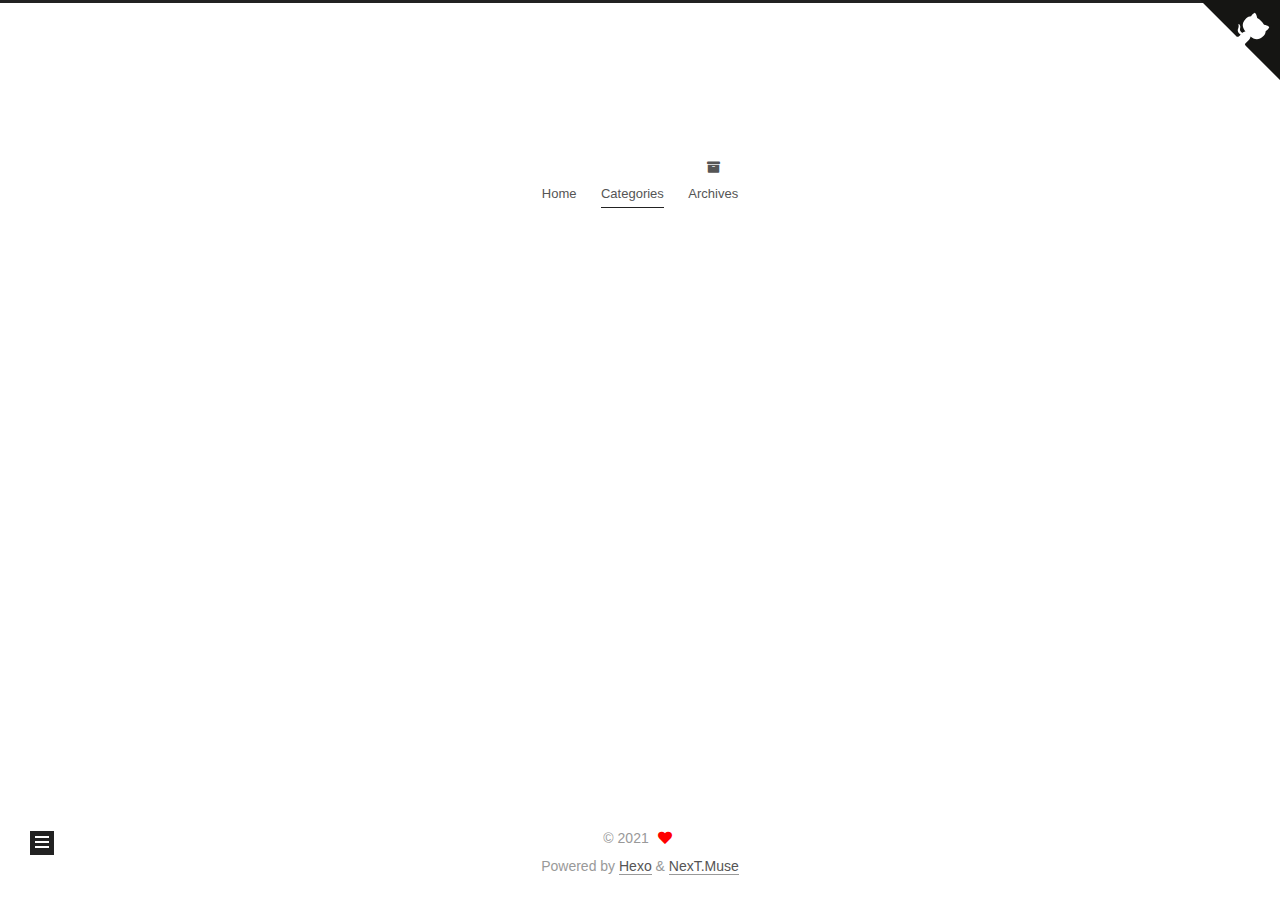
<file: categories/index.html>
<!DOCTYPE html>
<html lang="en">
<head>
  <meta charset="UTF-8">
<meta name="viewport" content="width=device-width, initial-scale=1, maximum-scale=2">
<meta name="theme-color" content="#222">
<meta name="generator" content="Hexo 5.4.0">
  <link rel="apple-touch-icon" sizes="180x180" href="/images/apple-touch-icon-next.png">
  <link rel="icon" type="image/png" sizes="32x32" href="/images/favicon-32x32-next.png">
  <link rel="icon" type="image/png" sizes="16x16" href="/images/favicon-16x16-next.png">
  <link rel="mask-icon" href="/images/logo.svg" color="#222">

<link rel="stylesheet" href="/css/main.css">


<link rel="stylesheet" href="/lib/font-awesome/css/all.min.css">

<script id="hexo-configurations">
    var NexT = window.NexT || {};
    var CONFIG = {"hostname":"example.com","root":"/","scheme":"Muse","version":"7.8.0","exturl":false,"sidebar":{"position":"left","display":"post","padding":18,"offset":12,"onmobile":false},"copycode":{"enable":false,"show_result":false,"style":null},"back2top":{"enable":true,"sidebar":false,"scrollpercent":false},"bookmark":{"enable":false,"color":"#222","save":"auto"},"fancybox":false,"mediumzoom":false,"lazyload":false,"pangu":false,"comments":{"style":"tabs","active":null,"storage":true,"lazyload":false,"nav":null},"algolia":{"hits":{"per_page":10},"labels":{"input_placeholder":"Search for Posts","hits_empty":"We didn't find any results for the search: ${query}","hits_stats":"${hits} results found in ${time} ms"}},"localsearch":{"enable":false,"trigger":"auto","top_n_per_article":1,"unescape":false,"preload":false},"motion":{"enable":true,"async":false,"transition":{"post_block":"fadeIn","post_header":"slideDownIn","post_body":"slideDownIn","coll_header":"slideLeftIn","sidebar":"slideUpIn"}}};
  </script>

  <meta property="og:type" content="website">
<meta property="og:title" content="categories">
<meta property="og:url" content="http://example.com/categories/index.html">
<meta property="og:site_name">
<meta property="og:locale" content="en_US">
<meta property="article:published_time" content="2021-03-07T14:24:42.000Z">
<meta property="article:modified_time" content="2021-03-07T14:25:34.411Z">
<meta name="twitter:card" content="summary">

<link rel="canonical" href="http://example.com/categories/">


<script id="page-configurations">
  // https://hexo.io/docs/variables.html
  CONFIG.page = {
    sidebar: "",
    isHome : false,
    isPost : false,
    lang   : 'en'
  };
</script>

  <title>categories | null
</title>
  






  <noscript>
  <style>
  .use-motion .brand,
  .use-motion .menu-item,
  .sidebar-inner,
  .use-motion .post-block,
  .use-motion .pagination,
  .use-motion .comments,
  .use-motion .post-header,
  .use-motion .post-body,
  .use-motion .collection-header { opacity: initial; }

  .use-motion .site-title,
  .use-motion .site-subtitle {
    opacity: initial;
    top: initial;
  }

  .use-motion .logo-line-before i { left: initial; }
  .use-motion .logo-line-after i { right: initial; }
  </style>
</noscript>

<link rel="alternate" href="/atom.xml" title="null" type="application/atom+xml">
</head>

<body itemscope itemtype="http://schema.org/WebPage">
  <div class="container use-motion">
    <div class="headband">
    
    <a target="_blank" rel="noopener" href="https://github.com/lafayete" class="github-corner" aria-label="View source on GitHub"><svg width="80" height="80" viewBox="0 0 250 250" style="fill:#151513; color:#fff; position: absolute; top: 0; border: 0; right: 0;" aria-hidden="true"><path d="M0,0 L115,115 L130,115 L142,142 L250,250 L250,0 Z"></path><path d="M128.3,109.0 C113.8,99.7 119.0,89.6 119.0,89.6 C122.0,82.7 120.5,78.6 120.5,78.6 C119.2,72.0 123.4,76.3 123.4,76.3 C127.3,80.9 125.5,87.3 125.5,87.3 C122.9,97.6 130.6,101.9 134.4,103.2" fill="currentColor" style="transform-origin: 130px 106px;" class="octo-arm"></path><path d="M115.0,115.0 C114.9,115.1 118.7,116.5 119.8,115.4 L133.7,101.6 C136.9,99.2 139.9,98.4 142.2,98.6 C133.8,88.0 127.5,74.4 143.8,58.0 C148.5,53.4 154.0,51.2 159.7,51.0 C160.3,49.4 163.2,43.6 171.4,40.1 C171.4,40.1 176.1,42.5 178.8,56.2 C183.1,58.6 187.2,61.8 190.9,65.4 C194.5,69.0 197.7,73.2 200.1,77.6 C213.8,80.2 216.3,84.9 216.3,84.9 C212.7,93.1 206.9,96.0 205.4,96.6 C205.1,102.4 203.0,107.8 198.3,112.5 C181.9,128.9 168.3,122.5 157.7,114.1 C157.9,116.9 156.7,120.9 152.7,124.9 L141.0,136.5 C139.8,137.7 141.6,141.9 141.8,141.8 Z" fill="currentColor" class="octo-body"></path></svg></a><style>.github-corner:hover .octo-arm{animation:octocat-wave 560ms ease-in-out}@keyframes octocat-wave{0%,100%{transform:rotate(0)}20%,60%{transform:rotate(-25deg)}40%,80%{transform:rotate(10deg)}}@media (max-width:500px){.github-corner:hover .octo-arm{animation:none}.github-corner .octo-arm{animation:octocat-wave 560ms ease-in-out}}</style>
    </div>

    <header class="header" itemscope itemtype="http://schema.org/WPHeader">
      <div class="header-inner"><div class="site-brand-container">
  <div class="site-nav-toggle">
    <div class="toggle" aria-label="Toggle navigation bar">
      <span class="toggle-line toggle-line-first"></span>
      <span class="toggle-line toggle-line-middle"></span>
      <span class="toggle-line toggle-line-last"></span>
    </div>
  </div>

  <div class="site-meta">

    <a href="/" class="brand" rel="start">
      <span class="logo-line-before"><i></i></span>
      <h1 class="site-title"></h1>
      <span class="logo-line-after"><i></i></span>
    </a>
  </div>

  <div class="site-nav-right">
    <div class="toggle popup-trigger">
    </div>
  </div>
</div>




<nav class="site-nav">
  <ul id="menu" class="main-menu menu">
        <li class="menu-item menu-item-home">

    <a href="/" rel="section"><i class="fa 首页 fa-fw"></i>Home</a>

  </li>
        <li class="menu-item menu-item-categories">

    <a href="/categories/" rel="section"><i class="th 分类 fa-fw"></i>Categories</a>

  </li>
        <li class="menu-item menu-item-archives">

    <a href="/archives/" rel="section"><i class="fa fa-archive fa-fw"></i>Archives</a>

  </li>
  </ul>
</nav>




</div>
    </header>

    
  <div class="back-to-top">
    <i class="fa fa-arrow-up"></i>
    <span>0%</span>
  </div>


    <main class="main">
      <div class="main-inner">
        <div class="content-wrap">
          
  
  

          <div class="content page posts-expand">
            

    
    
    
    <div class="post-block" lang="en">
      <header class="post-header">

<h1 class="post-title" itemprop="name headline">categories
</h1>

<div class="post-meta">
  

</div>

</header>

      
      
      
      <div class="post-body">
          <div class="category-all-page">
            <div class="category-all-title">
              2 categories in total
            </div>
            <div class="category-all">
              <ul class="category-list"><li class="category-list-item"><a class="category-list-link" href="/categories/JS/">JS</a><span class="category-list-count">1</span></li><li class="category-list-item"><a class="category-list-link" href="/categories/%E5%B0%8F%E7%A8%8B%E5%BA%8F/">小程序</a><span class="category-list-count">1</span></li></ul>
            </div>
          </div>
        
      </div>
      
      
      
    </div>
    

    
    
    


          </div>
          

<script>
  window.addEventListener('tabs:register', () => {
    let { activeClass } = CONFIG.comments;
    if (CONFIG.comments.storage) {
      activeClass = localStorage.getItem('comments_active') || activeClass;
    }
    if (activeClass) {
      let activeTab = document.querySelector(`a[href="#comment-${activeClass}"]`);
      if (activeTab) {
        activeTab.click();
      }
    }
  });
  if (CONFIG.comments.storage) {
    window.addEventListener('tabs:click', event => {
      if (!event.target.matches('.tabs-comment .tab-content .tab-pane')) return;
      let commentClass = event.target.classList[1];
      localStorage.setItem('comments_active', commentClass);
    });
  }
</script>

        </div>
          
  
  <div class="toggle sidebar-toggle">
    <span class="toggle-line toggle-line-first"></span>
    <span class="toggle-line toggle-line-middle"></span>
    <span class="toggle-line toggle-line-last"></span>
  </div>

  <aside class="sidebar">
    <div class="sidebar-inner">

      <ul class="sidebar-nav motion-element">
        <li class="sidebar-nav-toc">
          Table of Contents
        </li>
        <li class="sidebar-nav-overview">
          Overview
        </li>
      </ul>

      <!--noindex-->
      <div class="post-toc-wrap sidebar-panel">
      </div>
      <!--/noindex-->

      <div class="site-overview-wrap sidebar-panel">
        <div class="site-author motion-element" itemprop="author" itemscope itemtype="http://schema.org/Person">
  <p class="site-author-name" itemprop="name"></p>
  <div class="site-description" itemprop="description"></div>
</div>
<div class="site-state-wrap motion-element">
  <nav class="site-state">
      <div class="site-state-item site-state-posts">
          <a href="/archives/">
        
          <span class="site-state-item-count">2</span>
          <span class="site-state-item-name">posts</span>
        </a>
      </div>
      <div class="site-state-item site-state-categories">
            <a href="/categories/">
          
        <span class="site-state-item-count">2</span>
        <span class="site-state-item-name">categories</span></a>
      </div>
  </nav>
</div>



      </div>

    </div>
  </aside>
  <div id="sidebar-dimmer"></div>


      </div>
    </main>

    <footer class="footer">
      <div class="footer-inner">
        

        

<div class="copyright">
  
  &copy; 
  <span itemprop="copyrightYear">2021</span>
  <span class="with-love">
    <i class="fa fa-heart"></i>
  </span>
  <span class="author" itemprop="copyrightHolder"></span>
</div>
  <div class="powered-by">Powered by <a href="https://hexo.io/" class="theme-link" rel="noopener" target="_blank">Hexo</a> & <a href="https://muse.theme-next.org/" class="theme-link" rel="noopener" target="_blank">NexT.Muse</a>
  </div>

        








      </div>
    </footer>
  </div>

  
  <script src="/lib/anime.min.js"></script>
  <script src="/lib/velocity/velocity.min.js"></script>
  <script src="/lib/velocity/velocity.ui.min.js"></script>

<script src="/js/utils.js"></script>

<script src="/js/motion.js"></script>


<script src="/js/schemes/muse.js"></script>


<script src="/js/next-boot.js"></script>




  















  

  

</body>
</html>
</file>
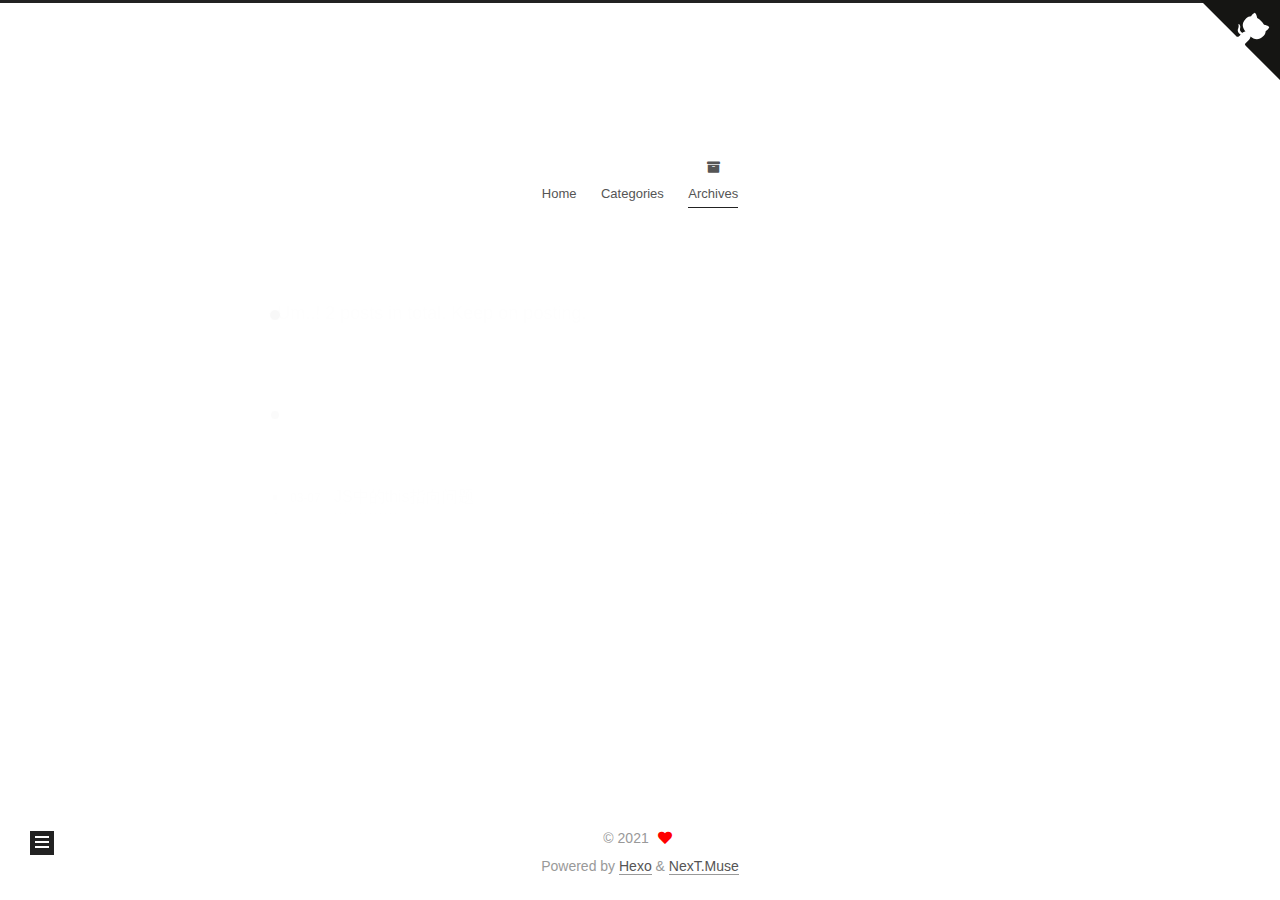
<file: archives/2021/index.html>
<!DOCTYPE html>
<html lang="en">
<head>
  <meta charset="UTF-8">
<meta name="viewport" content="width=device-width, initial-scale=1, maximum-scale=2">
<meta name="theme-color" content="#222">
<meta name="generator" content="Hexo 5.4.0">
  <link rel="apple-touch-icon" sizes="180x180" href="/images/apple-touch-icon-next.png">
  <link rel="icon" type="image/png" sizes="32x32" href="/images/favicon-32x32-next.png">
  <link rel="icon" type="image/png" sizes="16x16" href="/images/favicon-16x16-next.png">
  <link rel="mask-icon" href="/images/logo.svg" color="#222">

<link rel="stylesheet" href="/css/main.css">


<link rel="stylesheet" href="/lib/font-awesome/css/all.min.css">

<script id="hexo-configurations">
    var NexT = window.NexT || {};
    var CONFIG = {"hostname":"example.com","root":"/","scheme":"Muse","version":"7.8.0","exturl":false,"sidebar":{"position":"left","display":"post","padding":18,"offset":12,"onmobile":false},"copycode":{"enable":false,"show_result":false,"style":null},"back2top":{"enable":true,"sidebar":false,"scrollpercent":false},"bookmark":{"enable":false,"color":"#222","save":"auto"},"fancybox":false,"mediumzoom":false,"lazyload":false,"pangu":false,"comments":{"style":"tabs","active":null,"storage":true,"lazyload":false,"nav":null},"algolia":{"hits":{"per_page":10},"labels":{"input_placeholder":"Search for Posts","hits_empty":"We didn't find any results for the search: ${query}","hits_stats":"${hits} results found in ${time} ms"}},"localsearch":{"enable":false,"trigger":"auto","top_n_per_article":1,"unescape":false,"preload":false},"motion":{"enable":true,"async":false,"transition":{"post_block":"fadeIn","post_header":"slideDownIn","post_body":"slideDownIn","coll_header":"slideLeftIn","sidebar":"slideUpIn"}}};
  </script>

  <meta property="og:type" content="website">
<meta property="og:title">
<meta property="og:url" content="http://example.com/archives/2021/index.html">
<meta property="og:site_name">
<meta property="og:locale" content="en_US">
<meta name="twitter:card" content="summary">

<link rel="canonical" href="http://example.com/archives/2021/">


<script id="page-configurations">
  // https://hexo.io/docs/variables.html
  CONFIG.page = {
    sidebar: "",
    isHome : false,
    isPost : false,
    lang   : 'en'
  };
</script>

  <title>Archive | </title>
  






  <noscript>
  <style>
  .use-motion .brand,
  .use-motion .menu-item,
  .sidebar-inner,
  .use-motion .post-block,
  .use-motion .pagination,
  .use-motion .comments,
  .use-motion .post-header,
  .use-motion .post-body,
  .use-motion .collection-header { opacity: initial; }

  .use-motion .site-title,
  .use-motion .site-subtitle {
    opacity: initial;
    top: initial;
  }

  .use-motion .logo-line-before i { left: initial; }
  .use-motion .logo-line-after i { right: initial; }
  </style>
</noscript>

<link rel="alternate" href="/atom.xml" title="null" type="application/atom+xml">
</head>

<body itemscope itemtype="http://schema.org/WebPage">
  <div class="container use-motion">
    <div class="headband">
    
    <a target="_blank" rel="noopener" href="https://github.com/lafayete" class="github-corner" aria-label="View source on GitHub"><svg width="80" height="80" viewBox="0 0 250 250" style="fill:#151513; color:#fff; position: absolute; top: 0; border: 0; right: 0;" aria-hidden="true"><path d="M0,0 L115,115 L130,115 L142,142 L250,250 L250,0 Z"></path><path d="M128.3,109.0 C113.8,99.7 119.0,89.6 119.0,89.6 C122.0,82.7 120.5,78.6 120.5,78.6 C119.2,72.0 123.4,76.3 123.4,76.3 C127.3,80.9 125.5,87.3 125.5,87.3 C122.9,97.6 130.6,101.9 134.4,103.2" fill="currentColor" style="transform-origin: 130px 106px;" class="octo-arm"></path><path d="M115.0,115.0 C114.9,115.1 118.7,116.5 119.8,115.4 L133.7,101.6 C136.9,99.2 139.9,98.4 142.2,98.6 C133.8,88.0 127.5,74.4 143.8,58.0 C148.5,53.4 154.0,51.2 159.7,51.0 C160.3,49.4 163.2,43.6 171.4,40.1 C171.4,40.1 176.1,42.5 178.8,56.2 C183.1,58.6 187.2,61.8 190.9,65.4 C194.5,69.0 197.7,73.2 200.1,77.6 C213.8,80.2 216.3,84.9 216.3,84.9 C212.7,93.1 206.9,96.0 205.4,96.6 C205.1,102.4 203.0,107.8 198.3,112.5 C181.9,128.9 168.3,122.5 157.7,114.1 C157.9,116.9 156.7,120.9 152.7,124.9 L141.0,136.5 C139.8,137.7 141.6,141.9 141.8,141.8 Z" fill="currentColor" class="octo-body"></path></svg></a><style>.github-corner:hover .octo-arm{animation:octocat-wave 560ms ease-in-out}@keyframes octocat-wave{0%,100%{transform:rotate(0)}20%,60%{transform:rotate(-25deg)}40%,80%{transform:rotate(10deg)}}@media (max-width:500px){.github-corner:hover .octo-arm{animation:none}.github-corner .octo-arm{animation:octocat-wave 560ms ease-in-out}}</style>
    </div>

    <header class="header" itemscope itemtype="http://schema.org/WPHeader">
      <div class="header-inner"><div class="site-brand-container">
  <div class="site-nav-toggle">
    <div class="toggle" aria-label="Toggle navigation bar">
      <span class="toggle-line toggle-line-first"></span>
      <span class="toggle-line toggle-line-middle"></span>
      <span class="toggle-line toggle-line-last"></span>
    </div>
  </div>

  <div class="site-meta">

    <a href="/" class="brand" rel="start">
      <span class="logo-line-before"><i></i></span>
      <h1 class="site-title"></h1>
      <span class="logo-line-after"><i></i></span>
    </a>
  </div>

  <div class="site-nav-right">
    <div class="toggle popup-trigger">
    </div>
  </div>
</div>




<nav class="site-nav">
  <ul id="menu" class="main-menu menu">
        <li class="menu-item menu-item-home">

    <a href="/" rel="section"><i class="fa 首页 fa-fw"></i>Home</a>

  </li>
        <li class="menu-item menu-item-categories">

    <a href="/categories/" rel="section"><i class="th 分类 fa-fw"></i>Categories</a>

  </li>
        <li class="menu-item menu-item-archives">

    <a href="/archives/" rel="section"><i class="fa fa-archive fa-fw"></i>Archives</a>

  </li>
  </ul>
</nav>




</div>
    </header>

    
  <div class="back-to-top">
    <i class="fa fa-arrow-up"></i>
    <span>0%</span>
  </div>


    <main class="main">
      <div class="main-inner">
        <div class="content-wrap">
          

          <div class="content archive">
            

  
  
  
  <div class="post-block">
    <div class="posts-collapse">
      <div class="collection-title">
        <span class="collection-header">Um..! 2 posts in total. Keep on posting.</span>
      </div>

      
    <div class="collection-year">
      <span class="collection-header">2021</span>
    </div>

  <article itemscope itemtype="http://schema.org/Article">
    <header class="post-header">

      <div class="post-meta">
        <time itemprop="dateCreated"
              datetime="2021-03-07T21:38:58+08:00"
              content="2021-03-07">
          03-07
        </time>
      </div>

      <div class="post-title">
          <a class="post-title-link" href="/2021/03/07/this%E6%8C%87%E5%90%91%E9%97%AE%E9%A2%98/" itemprop="url">
            <span itemprop="name">JS中的this指向问题</span>
          </a>
      </div>

    </header>
  </article>

  <article itemscope itemtype="http://schema.org/Article">
    <header class="post-header">

      <div class="post-meta">
        <time itemprop="dateCreated"
              datetime="2021-03-07T21:06:32+08:00"
              content="2021-03-07">
          03-07
        </time>
      </div>

      <div class="post-title">
          <a class="post-title-link" href="/2021/03/07/%E5%B0%8F%E7%A8%8B%E5%BA%8Fcanvas%E8%B8%A9%E5%9D%91/" itemprop="url">
            <span itemprop="name">小程序canvas踩坑.md</span>
          </a>
      </div>

    </header>
  </article>


    </div>
  </div>
  
  
  

  



          </div>
          

<script>
  window.addEventListener('tabs:register', () => {
    let { activeClass } = CONFIG.comments;
    if (CONFIG.comments.storage) {
      activeClass = localStorage.getItem('comments_active') || activeClass;
    }
    if (activeClass) {
      let activeTab = document.querySelector(`a[href="#comment-${activeClass}"]`);
      if (activeTab) {
        activeTab.click();
      }
    }
  });
  if (CONFIG.comments.storage) {
    window.addEventListener('tabs:click', event => {
      if (!event.target.matches('.tabs-comment .tab-content .tab-pane')) return;
      let commentClass = event.target.classList[1];
      localStorage.setItem('comments_active', commentClass);
    });
  }
</script>

        </div>
          
  
  <div class="toggle sidebar-toggle">
    <span class="toggle-line toggle-line-first"></span>
    <span class="toggle-line toggle-line-middle"></span>
    <span class="toggle-line toggle-line-last"></span>
  </div>

  <aside class="sidebar">
    <div class="sidebar-inner">

      <ul class="sidebar-nav motion-element">
        <li class="sidebar-nav-toc">
          Table of Contents
        </li>
        <li class="sidebar-nav-overview">
          Overview
        </li>
      </ul>

      <!--noindex-->
      <div class="post-toc-wrap sidebar-panel">
      </div>
      <!--/noindex-->

      <div class="site-overview-wrap sidebar-panel">
        <div class="site-author motion-element" itemprop="author" itemscope itemtype="http://schema.org/Person">
  <p class="site-author-name" itemprop="name"></p>
  <div class="site-description" itemprop="description"></div>
</div>
<div class="site-state-wrap motion-element">
  <nav class="site-state">
      <div class="site-state-item site-state-posts">
          <a href="/archives/">
        
          <span class="site-state-item-count">2</span>
          <span class="site-state-item-name">posts</span>
        </a>
      </div>
      <div class="site-state-item site-state-categories">
            <a href="/categories/">
          
        <span class="site-state-item-count">2</span>
        <span class="site-state-item-name">categories</span></a>
      </div>
  </nav>
</div>



      </div>

    </div>
  </aside>
  <div id="sidebar-dimmer"></div>


      </div>
    </main>

    <footer class="footer">
      <div class="footer-inner">
        

        

<div class="copyright">
  
  &copy; 
  <span itemprop="copyrightYear">2021</span>
  <span class="with-love">
    <i class="fa fa-heart"></i>
  </span>
  <span class="author" itemprop="copyrightHolder"></span>
</div>
  <div class="powered-by">Powered by <a href="https://hexo.io/" class="theme-link" rel="noopener" target="_blank">Hexo</a> & <a href="https://muse.theme-next.org/" class="theme-link" rel="noopener" target="_blank">NexT.Muse</a>
  </div>

        








      </div>
    </footer>
  </div>

  
  <script src="/lib/anime.min.js"></script>
  <script src="/lib/velocity/velocity.min.js"></script>
  <script src="/lib/velocity/velocity.ui.min.js"></script>

<script src="/js/utils.js"></script>

<script src="/js/motion.js"></script>


<script src="/js/schemes/muse.js"></script>


<script src="/js/next-boot.js"></script>




  















  

  

</body>
</html>
</file>
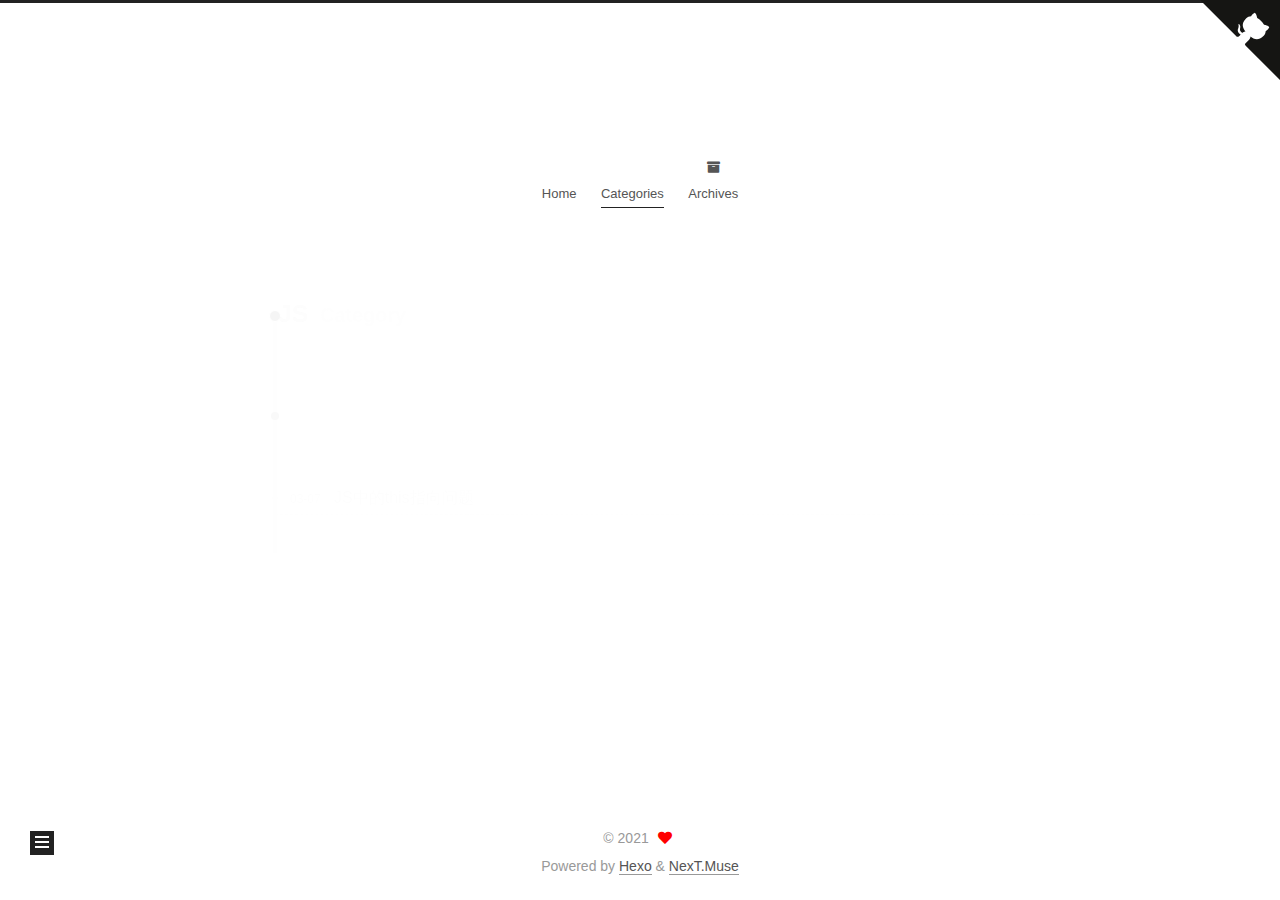
<file: categories/JS/index.html>
<!DOCTYPE html>
<html lang="en">
<head>
  <meta charset="UTF-8">
<meta name="viewport" content="width=device-width, initial-scale=1, maximum-scale=2">
<meta name="theme-color" content="#222">
<meta name="generator" content="Hexo 5.4.0">
  <link rel="apple-touch-icon" sizes="180x180" href="/images/apple-touch-icon-next.png">
  <link rel="icon" type="image/png" sizes="32x32" href="/images/favicon-32x32-next.png">
  <link rel="icon" type="image/png" sizes="16x16" href="/images/favicon-16x16-next.png">
  <link rel="mask-icon" href="/images/logo.svg" color="#222">

<link rel="stylesheet" href="/css/main.css">


<link rel="stylesheet" href="/lib/font-awesome/css/all.min.css">

<script id="hexo-configurations">
    var NexT = window.NexT || {};
    var CONFIG = {"hostname":"example.com","root":"/","scheme":"Muse","version":"7.8.0","exturl":false,"sidebar":{"position":"left","display":"post","padding":18,"offset":12,"onmobile":false},"copycode":{"enable":false,"show_result":false,"style":null},"back2top":{"enable":true,"sidebar":false,"scrollpercent":false},"bookmark":{"enable":false,"color":"#222","save":"auto"},"fancybox":false,"mediumzoom":false,"lazyload":false,"pangu":false,"comments":{"style":"tabs","active":null,"storage":true,"lazyload":false,"nav":null},"algolia":{"hits":{"per_page":10},"labels":{"input_placeholder":"Search for Posts","hits_empty":"We didn't find any results for the search: ${query}","hits_stats":"${hits} results found in ${time} ms"}},"localsearch":{"enable":false,"trigger":"auto","top_n_per_article":1,"unescape":false,"preload":false},"motion":{"enable":true,"async":false,"transition":{"post_block":"fadeIn","post_header":"slideDownIn","post_body":"slideDownIn","coll_header":"slideLeftIn","sidebar":"slideUpIn"}}};
  </script>

  <meta property="og:type" content="website">
<meta property="og:title">
<meta property="og:url" content="http://example.com/categories/JS/index.html">
<meta property="og:site_name">
<meta property="og:locale" content="en_US">
<meta name="twitter:card" content="summary">

<link rel="canonical" href="http://example.com/categories/JS/">


<script id="page-configurations">
  // https://hexo.io/docs/variables.html
  CONFIG.page = {
    sidebar: "",
    isHome : false,
    isPost : false,
    lang   : 'en'
  };
</script>

  <title>Category: JS | </title>
  






  <noscript>
  <style>
  .use-motion .brand,
  .use-motion .menu-item,
  .sidebar-inner,
  .use-motion .post-block,
  .use-motion .pagination,
  .use-motion .comments,
  .use-motion .post-header,
  .use-motion .post-body,
  .use-motion .collection-header { opacity: initial; }

  .use-motion .site-title,
  .use-motion .site-subtitle {
    opacity: initial;
    top: initial;
  }

  .use-motion .logo-line-before i { left: initial; }
  .use-motion .logo-line-after i { right: initial; }
  </style>
</noscript>

<link rel="alternate" href="/atom.xml" title="null" type="application/atom+xml">
</head>

<body itemscope itemtype="http://schema.org/WebPage">
  <div class="container use-motion">
    <div class="headband">
    
    <a target="_blank" rel="noopener" href="https://github.com/lafayete" class="github-corner" aria-label="View source on GitHub"><svg width="80" height="80" viewBox="0 0 250 250" style="fill:#151513; color:#fff; position: absolute; top: 0; border: 0; right: 0;" aria-hidden="true"><path d="M0,0 L115,115 L130,115 L142,142 L250,250 L250,0 Z"></path><path d="M128.3,109.0 C113.8,99.7 119.0,89.6 119.0,89.6 C122.0,82.7 120.5,78.6 120.5,78.6 C119.2,72.0 123.4,76.3 123.4,76.3 C127.3,80.9 125.5,87.3 125.5,87.3 C122.9,97.6 130.6,101.9 134.4,103.2" fill="currentColor" style="transform-origin: 130px 106px;" class="octo-arm"></path><path d="M115.0,115.0 C114.9,115.1 118.7,116.5 119.8,115.4 L133.7,101.6 C136.9,99.2 139.9,98.4 142.2,98.6 C133.8,88.0 127.5,74.4 143.8,58.0 C148.5,53.4 154.0,51.2 159.7,51.0 C160.3,49.4 163.2,43.6 171.4,40.1 C171.4,40.1 176.1,42.5 178.8,56.2 C183.1,58.6 187.2,61.8 190.9,65.4 C194.5,69.0 197.7,73.2 200.1,77.6 C213.8,80.2 216.3,84.9 216.3,84.9 C212.7,93.1 206.9,96.0 205.4,96.6 C205.1,102.4 203.0,107.8 198.3,112.5 C181.9,128.9 168.3,122.5 157.7,114.1 C157.9,116.9 156.7,120.9 152.7,124.9 L141.0,136.5 C139.8,137.7 141.6,141.9 141.8,141.8 Z" fill="currentColor" class="octo-body"></path></svg></a><style>.github-corner:hover .octo-arm{animation:octocat-wave 560ms ease-in-out}@keyframes octocat-wave{0%,100%{transform:rotate(0)}20%,60%{transform:rotate(-25deg)}40%,80%{transform:rotate(10deg)}}@media (max-width:500px){.github-corner:hover .octo-arm{animation:none}.github-corner .octo-arm{animation:octocat-wave 560ms ease-in-out}}</style>
    </div>

    <header class="header" itemscope itemtype="http://schema.org/WPHeader">
      <div class="header-inner"><div class="site-brand-container">
  <div class="site-nav-toggle">
    <div class="toggle" aria-label="Toggle navigation bar">
      <span class="toggle-line toggle-line-first"></span>
      <span class="toggle-line toggle-line-middle"></span>
      <span class="toggle-line toggle-line-last"></span>
    </div>
  </div>

  <div class="site-meta">

    <a href="/" class="brand" rel="start">
      <span class="logo-line-before"><i></i></span>
      <h1 class="site-title"></h1>
      <span class="logo-line-after"><i></i></span>
    </a>
  </div>

  <div class="site-nav-right">
    <div class="toggle popup-trigger">
    </div>
  </div>
</div>




<nav class="site-nav">
  <ul id="menu" class="main-menu menu">
        <li class="menu-item menu-item-home">

    <a href="/" rel="section"><i class="fa 首页 fa-fw"></i>Home</a>

  </li>
        <li class="menu-item menu-item-categories">

    <a href="/categories/" rel="section"><i class="th 分类 fa-fw"></i>Categories</a>

  </li>
        <li class="menu-item menu-item-archives">

    <a href="/archives/" rel="section"><i class="fa fa-archive fa-fw"></i>Archives</a>

  </li>
  </ul>
</nav>




</div>
    </header>

    
  <div class="back-to-top">
    <i class="fa fa-arrow-up"></i>
    <span>0%</span>
  </div>


    <main class="main">
      <div class="main-inner">
        <div class="content-wrap">
          

          <div class="content category">
            

  
  
  
  <div class="post-block">
    <div class="posts-collapse">
      <div class="collection-title">
        <h2 class="collection-header">JS
          <small>Category</small>
        </h2>
      </div>

      
    <div class="collection-year">
      <span class="collection-header">2021</span>
    </div>

  <article itemscope itemtype="http://schema.org/Article">
    <header class="post-header">

      <div class="post-meta">
        <time itemprop="dateCreated"
              datetime="2021-03-07T21:38:58+08:00"
              content="2021-03-07">
          03-07
        </time>
      </div>

      <div class="post-title">
          <a class="post-title-link" href="/2021/03/07/this%E6%8C%87%E5%90%91%E9%97%AE%E9%A2%98/" itemprop="url">
            <span itemprop="name">JS中的this指向问题</span>
          </a>
      </div>

    </header>
  </article>

    </div>
  </div>
  
  
  

  



          </div>
          

<script>
  window.addEventListener('tabs:register', () => {
    let { activeClass } = CONFIG.comments;
    if (CONFIG.comments.storage) {
      activeClass = localStorage.getItem('comments_active') || activeClass;
    }
    if (activeClass) {
      let activeTab = document.querySelector(`a[href="#comment-${activeClass}"]`);
      if (activeTab) {
        activeTab.click();
      }
    }
  });
  if (CONFIG.comments.storage) {
    window.addEventListener('tabs:click', event => {
      if (!event.target.matches('.tabs-comment .tab-content .tab-pane')) return;
      let commentClass = event.target.classList[1];
      localStorage.setItem('comments_active', commentClass);
    });
  }
</script>

        </div>
          
  
  <div class="toggle sidebar-toggle">
    <span class="toggle-line toggle-line-first"></span>
    <span class="toggle-line toggle-line-middle"></span>
    <span class="toggle-line toggle-line-last"></span>
  </div>

  <aside class="sidebar">
    <div class="sidebar-inner">

      <ul class="sidebar-nav motion-element">
        <li class="sidebar-nav-toc">
          Table of Contents
        </li>
        <li class="sidebar-nav-overview">
          Overview
        </li>
      </ul>

      <!--noindex-->
      <div class="post-toc-wrap sidebar-panel">
      </div>
      <!--/noindex-->

      <div class="site-overview-wrap sidebar-panel">
        <div class="site-author motion-element" itemprop="author" itemscope itemtype="http://schema.org/Person">
  <p class="site-author-name" itemprop="name"></p>
  <div class="site-description" itemprop="description"></div>
</div>
<div class="site-state-wrap motion-element">
  <nav class="site-state">
      <div class="site-state-item site-state-posts">
          <a href="/archives/">
        
          <span class="site-state-item-count">2</span>
          <span class="site-state-item-name">posts</span>
        </a>
      </div>
      <div class="site-state-item site-state-categories">
            <a href="/categories/">
          
        <span class="site-state-item-count">2</span>
        <span class="site-state-item-name">categories</span></a>
      </div>
  </nav>
</div>



      </div>

    </div>
  </aside>
  <div id="sidebar-dimmer"></div>


      </div>
    </main>

    <footer class="footer">
      <div class="footer-inner">
        

        

<div class="copyright">
  
  &copy; 
  <span itemprop="copyrightYear">2021</span>
  <span class="with-love">
    <i class="fa fa-heart"></i>
  </span>
  <span class="author" itemprop="copyrightHolder"></span>
</div>
  <div class="powered-by">Powered by <a href="https://hexo.io/" class="theme-link" rel="noopener" target="_blank">Hexo</a> & <a href="https://muse.theme-next.org/" class="theme-link" rel="noopener" target="_blank">NexT.Muse</a>
  </div>

        








      </div>
    </footer>
  </div>

  
  <script src="/lib/anime.min.js"></script>
  <script src="/lib/velocity/velocity.min.js"></script>
  <script src="/lib/velocity/velocity.ui.min.js"></script>

<script src="/js/utils.js"></script>

<script src="/js/motion.js"></script>


<script src="/js/schemes/muse.js"></script>


<script src="/js/next-boot.js"></script>




  















  

  

</body>
</html>
</file>
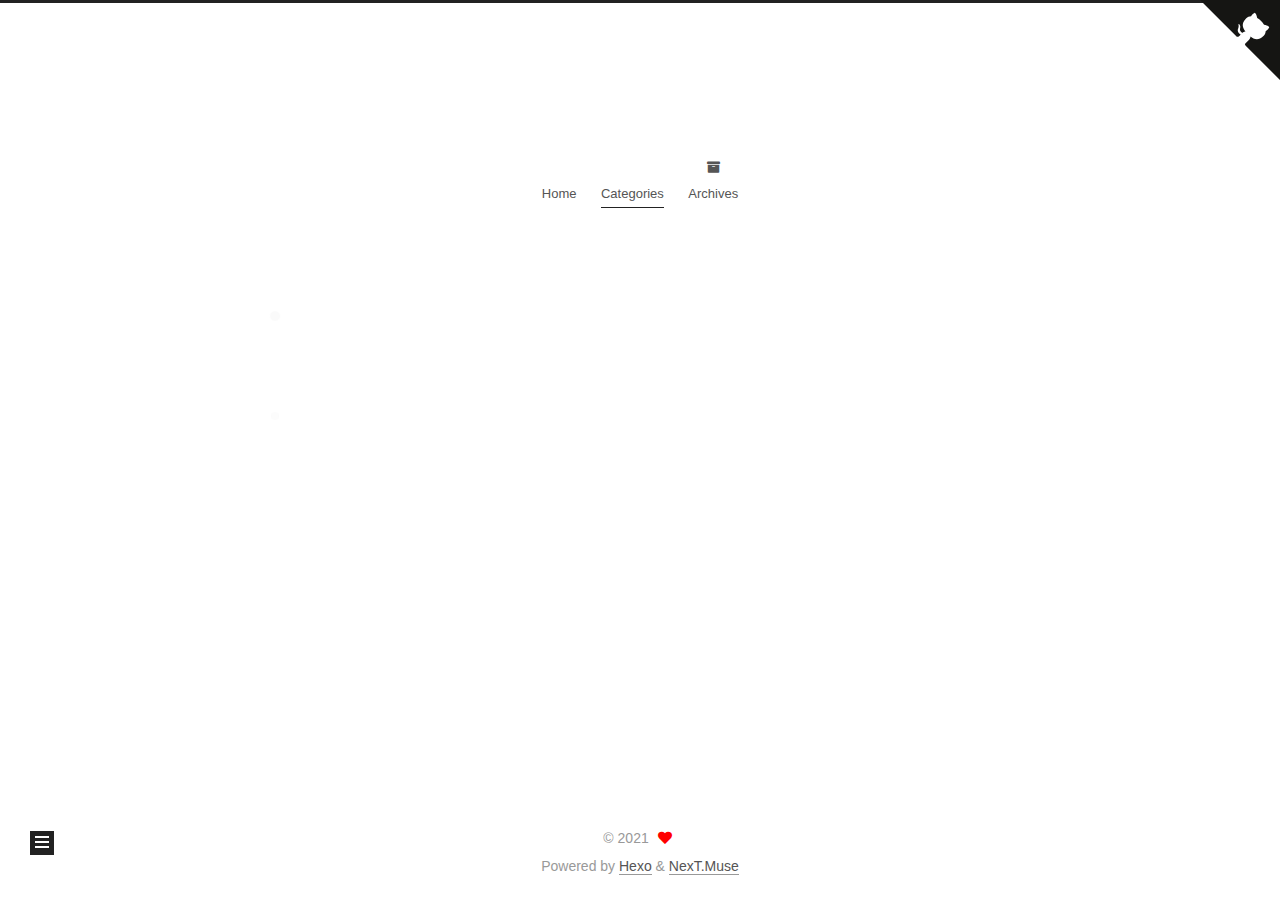
<file: categories/小程序/index.html>
<!DOCTYPE html>
<html lang="en">
<head>
  <meta charset="UTF-8">
<meta name="viewport" content="width=device-width, initial-scale=1, maximum-scale=2">
<meta name="theme-color" content="#222">
<meta name="generator" content="Hexo 5.4.0">
  <link rel="apple-touch-icon" sizes="180x180" href="/images/apple-touch-icon-next.png">
  <link rel="icon" type="image/png" sizes="32x32" href="/images/favicon-32x32-next.png">
  <link rel="icon" type="image/png" sizes="16x16" href="/images/favicon-16x16-next.png">
  <link rel="mask-icon" href="/images/logo.svg" color="#222">

<link rel="stylesheet" href="/css/main.css">


<link rel="stylesheet" href="/lib/font-awesome/css/all.min.css">

<script id="hexo-configurations">
    var NexT = window.NexT || {};
    var CONFIG = {"hostname":"example.com","root":"/","scheme":"Muse","version":"7.8.0","exturl":false,"sidebar":{"position":"left","display":"post","padding":18,"offset":12,"onmobile":false},"copycode":{"enable":false,"show_result":false,"style":null},"back2top":{"enable":true,"sidebar":false,"scrollpercent":false},"bookmark":{"enable":false,"color":"#222","save":"auto"},"fancybox":false,"mediumzoom":false,"lazyload":false,"pangu":false,"comments":{"style":"tabs","active":null,"storage":true,"lazyload":false,"nav":null},"algolia":{"hits":{"per_page":10},"labels":{"input_placeholder":"Search for Posts","hits_empty":"We didn't find any results for the search: ${query}","hits_stats":"${hits} results found in ${time} ms"}},"localsearch":{"enable":false,"trigger":"auto","top_n_per_article":1,"unescape":false,"preload":false},"motion":{"enable":true,"async":false,"transition":{"post_block":"fadeIn","post_header":"slideDownIn","post_body":"slideDownIn","coll_header":"slideLeftIn","sidebar":"slideUpIn"}}};
  </script>

  <meta property="og:type" content="website">
<meta property="og:title">
<meta property="og:url" content="http://example.com/categories/%E5%B0%8F%E7%A8%8B%E5%BA%8F/index.html">
<meta property="og:site_name">
<meta property="og:locale" content="en_US">
<meta name="twitter:card" content="summary">

<link rel="canonical" href="http://example.com/categories/%E5%B0%8F%E7%A8%8B%E5%BA%8F/">


<script id="page-configurations">
  // https://hexo.io/docs/variables.html
  CONFIG.page = {
    sidebar: "",
    isHome : false,
    isPost : false,
    lang   : 'en'
  };
</script>

  <title>Category: 小程序 | </title>
  






  <noscript>
  <style>
  .use-motion .brand,
  .use-motion .menu-item,
  .sidebar-inner,
  .use-motion .post-block,
  .use-motion .pagination,
  .use-motion .comments,
  .use-motion .post-header,
  .use-motion .post-body,
  .use-motion .collection-header { opacity: initial; }

  .use-motion .site-title,
  .use-motion .site-subtitle {
    opacity: initial;
    top: initial;
  }

  .use-motion .logo-line-before i { left: initial; }
  .use-motion .logo-line-after i { right: initial; }
  </style>
</noscript>

<link rel="alternate" href="/atom.xml" title="null" type="application/atom+xml">
</head>

<body itemscope itemtype="http://schema.org/WebPage">
  <div class="container use-motion">
    <div class="headband">
    
    <a target="_blank" rel="noopener" href="https://github.com/lafayete" class="github-corner" aria-label="View source on GitHub"><svg width="80" height="80" viewBox="0 0 250 250" style="fill:#151513; color:#fff; position: absolute; top: 0; border: 0; right: 0;" aria-hidden="true"><path d="M0,0 L115,115 L130,115 L142,142 L250,250 L250,0 Z"></path><path d="M128.3,109.0 C113.8,99.7 119.0,89.6 119.0,89.6 C122.0,82.7 120.5,78.6 120.5,78.6 C119.2,72.0 123.4,76.3 123.4,76.3 C127.3,80.9 125.5,87.3 125.5,87.3 C122.9,97.6 130.6,101.9 134.4,103.2" fill="currentColor" style="transform-origin: 130px 106px;" class="octo-arm"></path><path d="M115.0,115.0 C114.9,115.1 118.7,116.5 119.8,115.4 L133.7,101.6 C136.9,99.2 139.9,98.4 142.2,98.6 C133.8,88.0 127.5,74.4 143.8,58.0 C148.5,53.4 154.0,51.2 159.7,51.0 C160.3,49.4 163.2,43.6 171.4,40.1 C171.4,40.1 176.1,42.5 178.8,56.2 C183.1,58.6 187.2,61.8 190.9,65.4 C194.5,69.0 197.7,73.2 200.1,77.6 C213.8,80.2 216.3,84.9 216.3,84.9 C212.7,93.1 206.9,96.0 205.4,96.6 C205.1,102.4 203.0,107.8 198.3,112.5 C181.9,128.9 168.3,122.5 157.7,114.1 C157.9,116.9 156.7,120.9 152.7,124.9 L141.0,136.5 C139.8,137.7 141.6,141.9 141.8,141.8 Z" fill="currentColor" class="octo-body"></path></svg></a><style>.github-corner:hover .octo-arm{animation:octocat-wave 560ms ease-in-out}@keyframes octocat-wave{0%,100%{transform:rotate(0)}20%,60%{transform:rotate(-25deg)}40%,80%{transform:rotate(10deg)}}@media (max-width:500px){.github-corner:hover .octo-arm{animation:none}.github-corner .octo-arm{animation:octocat-wave 560ms ease-in-out}}</style>
    </div>

    <header class="header" itemscope itemtype="http://schema.org/WPHeader">
      <div class="header-inner"><div class="site-brand-container">
  <div class="site-nav-toggle">
    <div class="toggle" aria-label="Toggle navigation bar">
      <span class="toggle-line toggle-line-first"></span>
      <span class="toggle-line toggle-line-middle"></span>
      <span class="toggle-line toggle-line-last"></span>
    </div>
  </div>

  <div class="site-meta">

    <a href="/" class="brand" rel="start">
      <span class="logo-line-before"><i></i></span>
      <h1 class="site-title"></h1>
      <span class="logo-line-after"><i></i></span>
    </a>
  </div>

  <div class="site-nav-right">
    <div class="toggle popup-trigger">
    </div>
  </div>
</div>




<nav class="site-nav">
  <ul id="menu" class="main-menu menu">
        <li class="menu-item menu-item-home">

    <a href="/" rel="section"><i class="fa 首页 fa-fw"></i>Home</a>

  </li>
        <li class="menu-item menu-item-categories">

    <a href="/categories/" rel="section"><i class="th 分类 fa-fw"></i>Categories</a>

  </li>
        <li class="menu-item menu-item-archives">

    <a href="/archives/" rel="section"><i class="fa fa-archive fa-fw"></i>Archives</a>

  </li>
  </ul>
</nav>




</div>
    </header>

    
  <div class="back-to-top">
    <i class="fa fa-arrow-up"></i>
    <span>0%</span>
  </div>


    <main class="main">
      <div class="main-inner">
        <div class="content-wrap">
          

          <div class="content category">
            

  
  
  
  <div class="post-block">
    <div class="posts-collapse">
      <div class="collection-title">
        <h2 class="collection-header">小程序
          <small>Category</small>
        </h2>
      </div>

      
    <div class="collection-year">
      <span class="collection-header">2021</span>
    </div>

  <article itemscope itemtype="http://schema.org/Article">
    <header class="post-header">

      <div class="post-meta">
        <time itemprop="dateCreated"
              datetime="2021-03-07T21:06:32+08:00"
              content="2021-03-07">
          03-07
        </time>
      </div>

      <div class="post-title">
          <a class="post-title-link" href="/2021/03/07/%E5%B0%8F%E7%A8%8B%E5%BA%8Fcanvas%E8%B8%A9%E5%9D%91/" itemprop="url">
            <span itemprop="name">小程序canvas踩坑.md</span>
          </a>
      </div>

    </header>
  </article>

    </div>
  </div>
  
  
  

  



          </div>
          

<script>
  window.addEventListener('tabs:register', () => {
    let { activeClass } = CONFIG.comments;
    if (CONFIG.comments.storage) {
      activeClass = localStorage.getItem('comments_active') || activeClass;
    }
    if (activeClass) {
      let activeTab = document.querySelector(`a[href="#comment-${activeClass}"]`);
      if (activeTab) {
        activeTab.click();
      }
    }
  });
  if (CONFIG.comments.storage) {
    window.addEventListener('tabs:click', event => {
      if (!event.target.matches('.tabs-comment .tab-content .tab-pane')) return;
      let commentClass = event.target.classList[1];
      localStorage.setItem('comments_active', commentClass);
    });
  }
</script>

        </div>
          
  
  <div class="toggle sidebar-toggle">
    <span class="toggle-line toggle-line-first"></span>
    <span class="toggle-line toggle-line-middle"></span>
    <span class="toggle-line toggle-line-last"></span>
  </div>

  <aside class="sidebar">
    <div class="sidebar-inner">

      <ul class="sidebar-nav motion-element">
        <li class="sidebar-nav-toc">
          Table of Contents
        </li>
        <li class="sidebar-nav-overview">
          Overview
        </li>
      </ul>

      <!--noindex-->
      <div class="post-toc-wrap sidebar-panel">
      </div>
      <!--/noindex-->

      <div class="site-overview-wrap sidebar-panel">
        <div class="site-author motion-element" itemprop="author" itemscope itemtype="http://schema.org/Person">
  <p class="site-author-name" itemprop="name"></p>
  <div class="site-description" itemprop="description"></div>
</div>
<div class="site-state-wrap motion-element">
  <nav class="site-state">
      <div class="site-state-item site-state-posts">
          <a href="/archives/">
        
          <span class="site-state-item-count">2</span>
          <span class="site-state-item-name">posts</span>
        </a>
      </div>
      <div class="site-state-item site-state-categories">
            <a href="/categories/">
          
        <span class="site-state-item-count">2</span>
        <span class="site-state-item-name">categories</span></a>
      </div>
  </nav>
</div>



      </div>

    </div>
  </aside>
  <div id="sidebar-dimmer"></div>


      </div>
    </main>

    <footer class="footer">
      <div class="footer-inner">
        

        

<div class="copyright">
  
  &copy; 
  <span itemprop="copyrightYear">2021</span>
  <span class="with-love">
    <i class="fa fa-heart"></i>
  </span>
  <span class="author" itemprop="copyrightHolder"></span>
</div>
  <div class="powered-by">Powered by <a href="https://hexo.io/" class="theme-link" rel="noopener" target="_blank">Hexo</a> & <a href="https://muse.theme-next.org/" class="theme-link" rel="noopener" target="_blank">NexT.Muse</a>
  </div>

        








      </div>
    </footer>
  </div>

  
  <script src="/lib/anime.min.js"></script>
  <script src="/lib/velocity/velocity.min.js"></script>
  <script src="/lib/velocity/velocity.ui.min.js"></script>

<script src="/js/utils.js"></script>

<script src="/js/motion.js"></script>


<script src="/js/schemes/muse.js"></script>


<script src="/js/next-boot.js"></script>




  















  

  

</body>
</html>
</file>
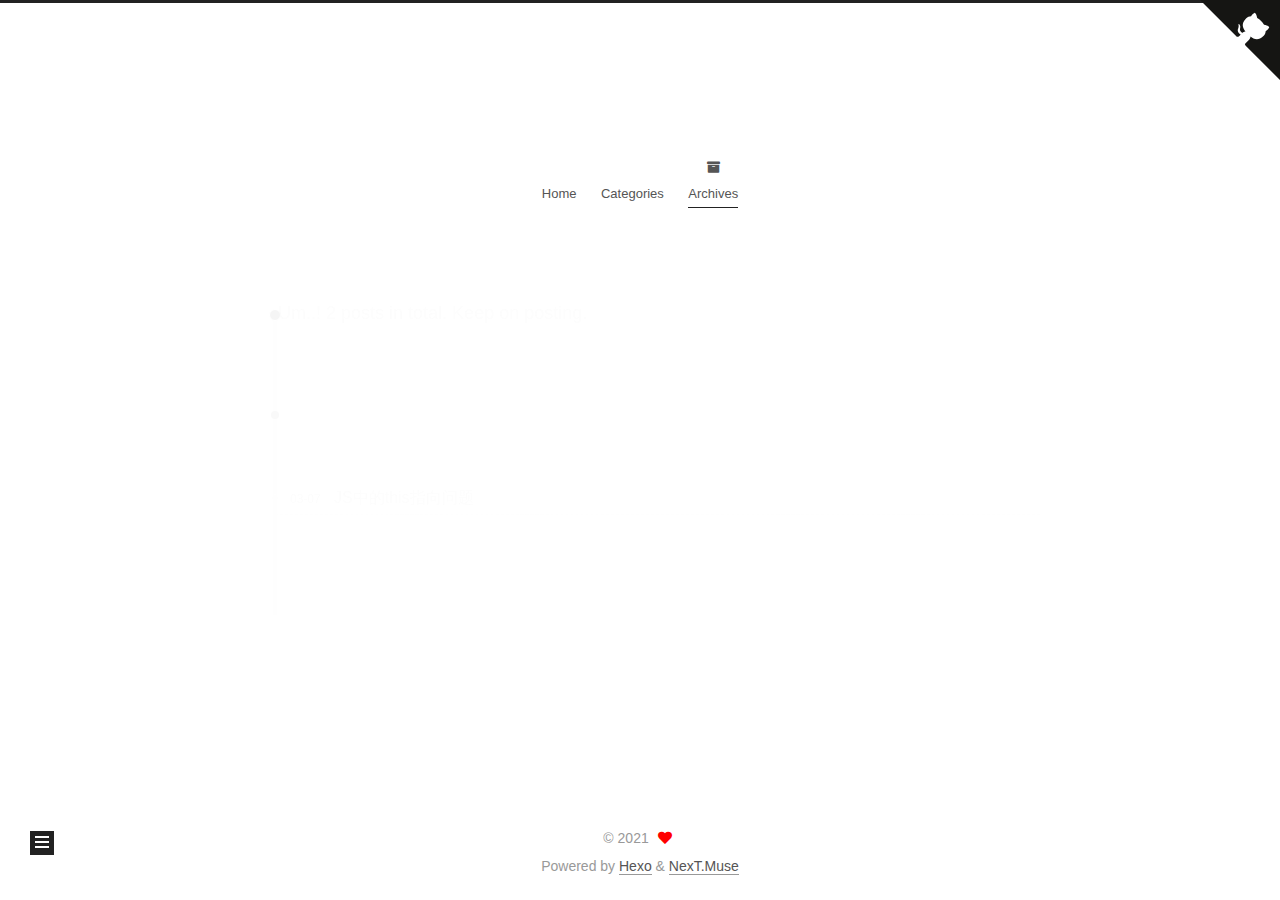
<file: archives/2021/03/index.html>
<!DOCTYPE html>
<html lang="en">
<head>
  <meta charset="UTF-8">
<meta name="viewport" content="width=device-width, initial-scale=1, maximum-scale=2">
<meta name="theme-color" content="#222">
<meta name="generator" content="Hexo 5.4.0">
  <link rel="apple-touch-icon" sizes="180x180" href="/images/apple-touch-icon-next.png">
  <link rel="icon" type="image/png" sizes="32x32" href="/images/favicon-32x32-next.png">
  <link rel="icon" type="image/png" sizes="16x16" href="/images/favicon-16x16-next.png">
  <link rel="mask-icon" href="/images/logo.svg" color="#222">

<link rel="stylesheet" href="/css/main.css">


<link rel="stylesheet" href="/lib/font-awesome/css/all.min.css">

<script id="hexo-configurations">
    var NexT = window.NexT || {};
    var CONFIG = {"hostname":"example.com","root":"/","scheme":"Muse","version":"7.8.0","exturl":false,"sidebar":{"position":"left","display":"post","padding":18,"offset":12,"onmobile":false},"copycode":{"enable":false,"show_result":false,"style":null},"back2top":{"enable":true,"sidebar":false,"scrollpercent":false},"bookmark":{"enable":false,"color":"#222","save":"auto"},"fancybox":false,"mediumzoom":false,"lazyload":false,"pangu":false,"comments":{"style":"tabs","active":null,"storage":true,"lazyload":false,"nav":null},"algolia":{"hits":{"per_page":10},"labels":{"input_placeholder":"Search for Posts","hits_empty":"We didn't find any results for the search: ${query}","hits_stats":"${hits} results found in ${time} ms"}},"localsearch":{"enable":false,"trigger":"auto","top_n_per_article":1,"unescape":false,"preload":false},"motion":{"enable":true,"async":false,"transition":{"post_block":"fadeIn","post_header":"slideDownIn","post_body":"slideDownIn","coll_header":"slideLeftIn","sidebar":"slideUpIn"}}};
  </script>

  <meta property="og:type" content="website">
<meta property="og:title">
<meta property="og:url" content="http://example.com/archives/2021/03/index.html">
<meta property="og:site_name">
<meta property="og:locale" content="en_US">
<meta name="twitter:card" content="summary">

<link rel="canonical" href="http://example.com/archives/2021/03/">


<script id="page-configurations">
  // https://hexo.io/docs/variables.html
  CONFIG.page = {
    sidebar: "",
    isHome : false,
    isPost : false,
    lang   : 'en'
  };
</script>

  <title>Archive | </title>
  






  <noscript>
  <style>
  .use-motion .brand,
  .use-motion .menu-item,
  .sidebar-inner,
  .use-motion .post-block,
  .use-motion .pagination,
  .use-motion .comments,
  .use-motion .post-header,
  .use-motion .post-body,
  .use-motion .collection-header { opacity: initial; }

  .use-motion .site-title,
  .use-motion .site-subtitle {
    opacity: initial;
    top: initial;
  }

  .use-motion .logo-line-before i { left: initial; }
  .use-motion .logo-line-after i { right: initial; }
  </style>
</noscript>

<link rel="alternate" href="/atom.xml" title="null" type="application/atom+xml">
</head>

<body itemscope itemtype="http://schema.org/WebPage">
  <div class="container use-motion">
    <div class="headband">
    
    <a target="_blank" rel="noopener" href="https://github.com/lafayete" class="github-corner" aria-label="View source on GitHub"><svg width="80" height="80" viewBox="0 0 250 250" style="fill:#151513; color:#fff; position: absolute; top: 0; border: 0; right: 0;" aria-hidden="true"><path d="M0,0 L115,115 L130,115 L142,142 L250,250 L250,0 Z"></path><path d="M128.3,109.0 C113.8,99.7 119.0,89.6 119.0,89.6 C122.0,82.7 120.5,78.6 120.5,78.6 C119.2,72.0 123.4,76.3 123.4,76.3 C127.3,80.9 125.5,87.3 125.5,87.3 C122.9,97.6 130.6,101.9 134.4,103.2" fill="currentColor" style="transform-origin: 130px 106px;" class="octo-arm"></path><path d="M115.0,115.0 C114.9,115.1 118.7,116.5 119.8,115.4 L133.7,101.6 C136.9,99.2 139.9,98.4 142.2,98.6 C133.8,88.0 127.5,74.4 143.8,58.0 C148.5,53.4 154.0,51.2 159.7,51.0 C160.3,49.4 163.2,43.6 171.4,40.1 C171.4,40.1 176.1,42.5 178.8,56.2 C183.1,58.6 187.2,61.8 190.9,65.4 C194.5,69.0 197.7,73.2 200.1,77.6 C213.8,80.2 216.3,84.9 216.3,84.9 C212.7,93.1 206.9,96.0 205.4,96.6 C205.1,102.4 203.0,107.8 198.3,112.5 C181.9,128.9 168.3,122.5 157.7,114.1 C157.9,116.9 156.7,120.9 152.7,124.9 L141.0,136.5 C139.8,137.7 141.6,141.9 141.8,141.8 Z" fill="currentColor" class="octo-body"></path></svg></a><style>.github-corner:hover .octo-arm{animation:octocat-wave 560ms ease-in-out}@keyframes octocat-wave{0%,100%{transform:rotate(0)}20%,60%{transform:rotate(-25deg)}40%,80%{transform:rotate(10deg)}}@media (max-width:500px){.github-corner:hover .octo-arm{animation:none}.github-corner .octo-arm{animation:octocat-wave 560ms ease-in-out}}</style>
    </div>

    <header class="header" itemscope itemtype="http://schema.org/WPHeader">
      <div class="header-inner"><div class="site-brand-container">
  <div class="site-nav-toggle">
    <div class="toggle" aria-label="Toggle navigation bar">
      <span class="toggle-line toggle-line-first"></span>
      <span class="toggle-line toggle-line-middle"></span>
      <span class="toggle-line toggle-line-last"></span>
    </div>
  </div>

  <div class="site-meta">

    <a href="/" class="brand" rel="start">
      <span class="logo-line-before"><i></i></span>
      <h1 class="site-title"></h1>
      <span class="logo-line-after"><i></i></span>
    </a>
  </div>

  <div class="site-nav-right">
    <div class="toggle popup-trigger">
    </div>
  </div>
</div>




<nav class="site-nav">
  <ul id="menu" class="main-menu menu">
        <li class="menu-item menu-item-home">

    <a href="/" rel="section"><i class="fa 首页 fa-fw"></i>Home</a>

  </li>
        <li class="menu-item menu-item-categories">

    <a href="/categories/" rel="section"><i class="th 分类 fa-fw"></i>Categories</a>

  </li>
        <li class="menu-item menu-item-archives">

    <a href="/archives/" rel="section"><i class="fa fa-archive fa-fw"></i>Archives</a>

  </li>
  </ul>
</nav>




</div>
    </header>

    
  <div class="back-to-top">
    <i class="fa fa-arrow-up"></i>
    <span>0%</span>
  </div>


    <main class="main">
      <div class="main-inner">
        <div class="content-wrap">
          

          <div class="content archive">
            

  
  
  
  <div class="post-block">
    <div class="posts-collapse">
      <div class="collection-title">
        <span class="collection-header">Um..! 2 posts in total. Keep on posting.</span>
      </div>

      
    <div class="collection-year">
      <span class="collection-header">2021</span>
    </div>

  <article itemscope itemtype="http://schema.org/Article">
    <header class="post-header">

      <div class="post-meta">
        <time itemprop="dateCreated"
              datetime="2021-03-07T21:38:58+08:00"
              content="2021-03-07">
          03-07
        </time>
      </div>

      <div class="post-title">
          <a class="post-title-link" href="/2021/03/07/this%E6%8C%87%E5%90%91%E9%97%AE%E9%A2%98/" itemprop="url">
            <span itemprop="name">JS中的this指向问题</span>
          </a>
      </div>

    </header>
  </article>

  <article itemscope itemtype="http://schema.org/Article">
    <header class="post-header">

      <div class="post-meta">
        <time itemprop="dateCreated"
              datetime="2021-03-07T21:06:32+08:00"
              content="2021-03-07">
          03-07
        </time>
      </div>

      <div class="post-title">
          <a class="post-title-link" href="/2021/03/07/%E5%B0%8F%E7%A8%8B%E5%BA%8Fcanvas%E8%B8%A9%E5%9D%91/" itemprop="url">
            <span itemprop="name">小程序canvas踩坑.md</span>
          </a>
      </div>

    </header>
  </article>


    </div>
  </div>
  
  
  

  



          </div>
          

<script>
  window.addEventListener('tabs:register', () => {
    let { activeClass } = CONFIG.comments;
    if (CONFIG.comments.storage) {
      activeClass = localStorage.getItem('comments_active') || activeClass;
    }
    if (activeClass) {
      let activeTab = document.querySelector(`a[href="#comment-${activeClass}"]`);
      if (activeTab) {
        activeTab.click();
      }
    }
  });
  if (CONFIG.comments.storage) {
    window.addEventListener('tabs:click', event => {
      if (!event.target.matches('.tabs-comment .tab-content .tab-pane')) return;
      let commentClass = event.target.classList[1];
      localStorage.setItem('comments_active', commentClass);
    });
  }
</script>

        </div>
          
  
  <div class="toggle sidebar-toggle">
    <span class="toggle-line toggle-line-first"></span>
    <span class="toggle-line toggle-line-middle"></span>
    <span class="toggle-line toggle-line-last"></span>
  </div>

  <aside class="sidebar">
    <div class="sidebar-inner">

      <ul class="sidebar-nav motion-element">
        <li class="sidebar-nav-toc">
          Table of Contents
        </li>
        <li class="sidebar-nav-overview">
          Overview
        </li>
      </ul>

      <!--noindex-->
      <div class="post-toc-wrap sidebar-panel">
      </div>
      <!--/noindex-->

      <div class="site-overview-wrap sidebar-panel">
        <div class="site-author motion-element" itemprop="author" itemscope itemtype="http://schema.org/Person">
  <p class="site-author-name" itemprop="name"></p>
  <div class="site-description" itemprop="description"></div>
</div>
<div class="site-state-wrap motion-element">
  <nav class="site-state">
      <div class="site-state-item site-state-posts">
          <a href="/archives/">
        
          <span class="site-state-item-count">2</span>
          <span class="site-state-item-name">posts</span>
        </a>
      </div>
      <div class="site-state-item site-state-categories">
            <a href="/categories/">
          
        <span class="site-state-item-count">2</span>
        <span class="site-state-item-name">categories</span></a>
      </div>
  </nav>
</div>



      </div>

    </div>
  </aside>
  <div id="sidebar-dimmer"></div>


      </div>
    </main>

    <footer class="footer">
      <div class="footer-inner">
        

        

<div class="copyright">
  
  &copy; 
  <span itemprop="copyrightYear">2021</span>
  <span class="with-love">
    <i class="fa fa-heart"></i>
  </span>
  <span class="author" itemprop="copyrightHolder"></span>
</div>
  <div class="powered-by">Powered by <a href="https://hexo.io/" class="theme-link" rel="noopener" target="_blank">Hexo</a> & <a href="https://muse.theme-next.org/" class="theme-link" rel="noopener" target="_blank">NexT.Muse</a>
  </div>

        








      </div>
    </footer>
  </div>

  
  <script src="/lib/anime.min.js"></script>
  <script src="/lib/velocity/velocity.min.js"></script>
  <script src="/lib/velocity/velocity.ui.min.js"></script>

<script src="/js/utils.js"></script>

<script src="/js/motion.js"></script>


<script src="/js/schemes/muse.js"></script>


<script src="/js/next-boot.js"></script>




  















  

  

</body>
</html>
</file>
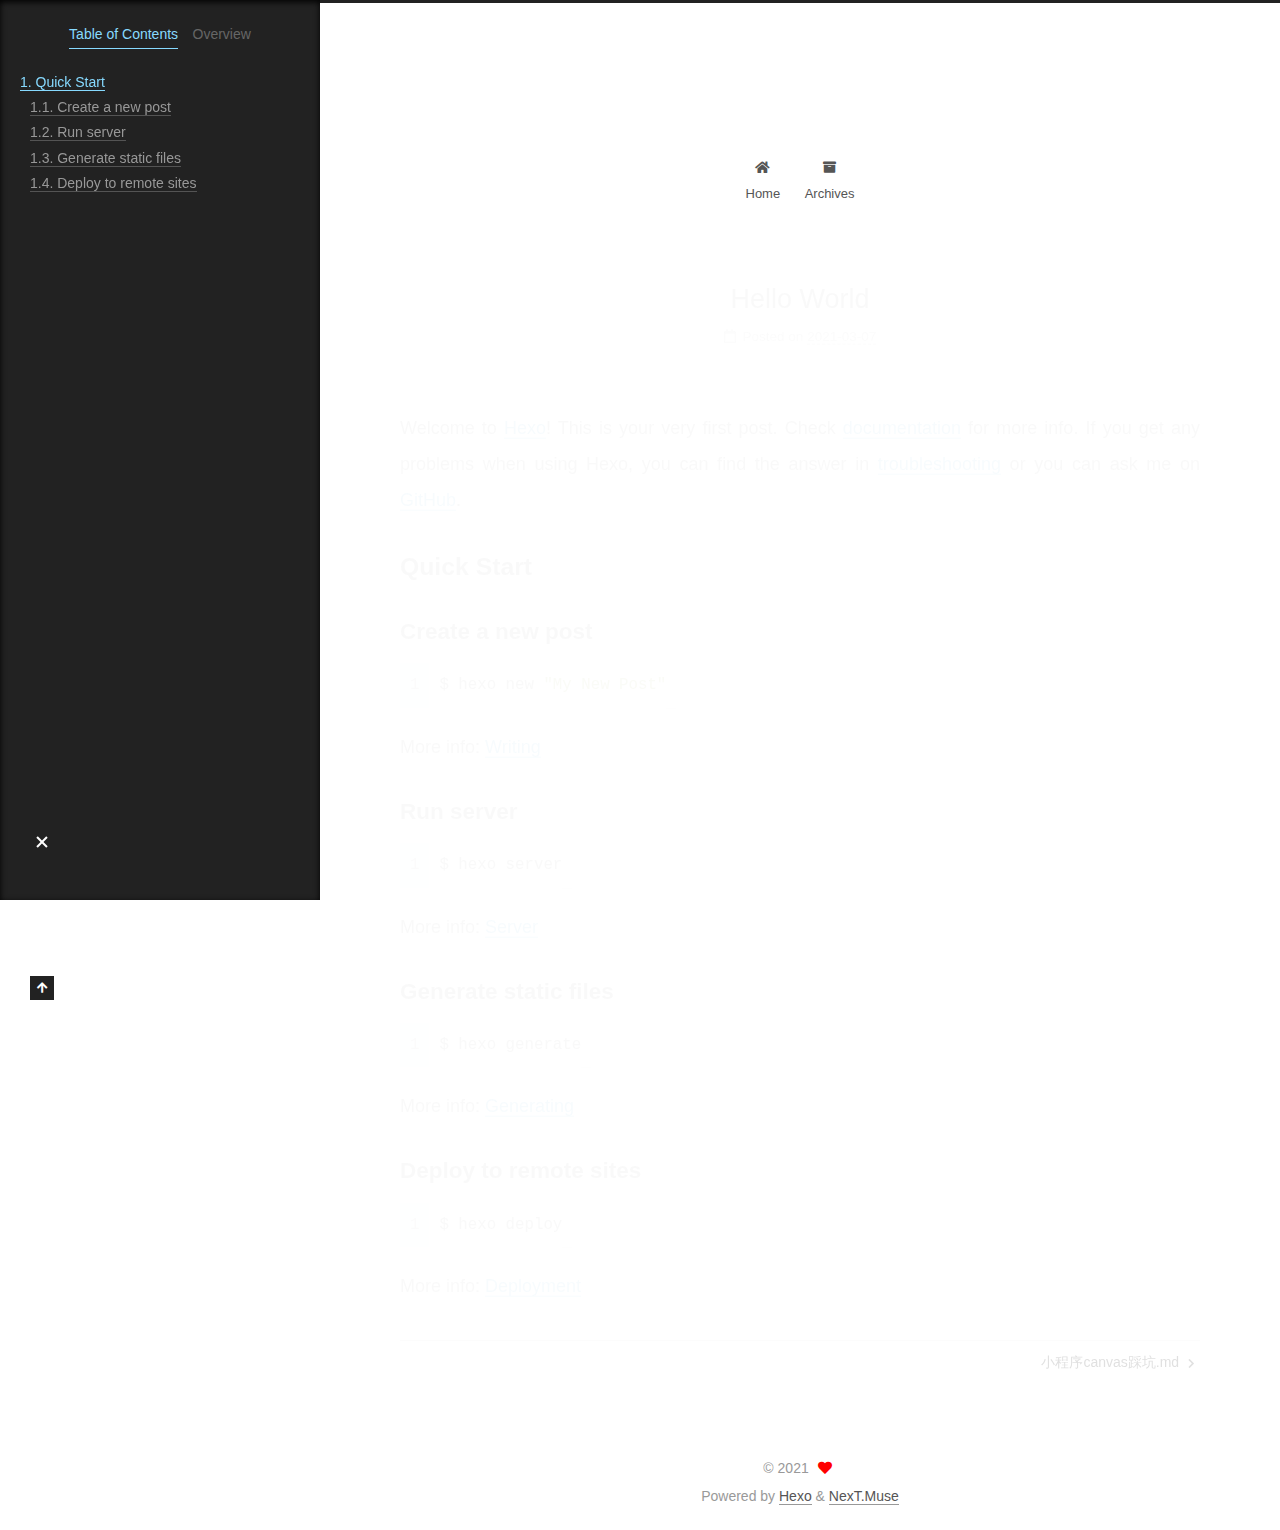
<file: 2021/03/07/hello-world/index.html>
<!DOCTYPE html>
<html lang="en">
<head>
  <meta charset="UTF-8">
<meta name="viewport" content="width=device-width, initial-scale=1, maximum-scale=2">
<meta name="theme-color" content="#222">
<meta name="generator" content="Hexo 5.4.0">
  <link rel="apple-touch-icon" sizes="180x180" href="/images/apple-touch-icon-next.png">
  <link rel="icon" type="image/png" sizes="32x32" href="/images/favicon-32x32-next.png">
  <link rel="icon" type="image/png" sizes="16x16" href="/images/favicon-16x16-next.png">
  <link rel="mask-icon" href="/images/logo.svg" color="#222">

<link rel="stylesheet" href="/css/main.css">


<link rel="stylesheet" href="/lib/font-awesome/css/all.min.css">

<script id="hexo-configurations">
    var NexT = window.NexT || {};
    var CONFIG = {"hostname":"example.com","root":"/","scheme":"Muse","version":"7.8.0","exturl":false,"sidebar":{"position":"left","display":"post","padding":18,"offset":12,"onmobile":false},"copycode":{"enable":false,"show_result":false,"style":null},"back2top":{"enable":true,"sidebar":false,"scrollpercent":false},"bookmark":{"enable":false,"color":"#222","save":"auto"},"fancybox":false,"mediumzoom":false,"lazyload":false,"pangu":false,"comments":{"style":"tabs","active":null,"storage":true,"lazyload":false,"nav":null},"algolia":{"hits":{"per_page":10},"labels":{"input_placeholder":"Search for Posts","hits_empty":"We didn't find any results for the search: ${query}","hits_stats":"${hits} results found in ${time} ms"}},"localsearch":{"enable":false,"trigger":"auto","top_n_per_article":1,"unescape":false,"preload":false},"motion":{"enable":true,"async":false,"transition":{"post_block":"fadeIn","post_header":"slideDownIn","post_body":"slideDownIn","coll_header":"slideLeftIn","sidebar":"slideUpIn"}}};
  </script>

  <meta name="description" content="Welcome to Hexo! This is your very first post. Check documentation for more info. If you get any problems when using Hexo, you can find the answer in troubleshooting or you can ask me on GitHub. Quick">
<meta property="og:type" content="article">
<meta property="og:title" content="Hello World">
<meta property="og:url" content="http://example.com/2021/03/07/hello-world/index.html">
<meta property="og:site_name">
<meta property="og:description" content="Welcome to Hexo! This is your very first post. Check documentation for more info. If you get any problems when using Hexo, you can find the answer in troubleshooting or you can ask me on GitHub. Quick">
<meta property="og:locale" content="en_US">
<meta property="article:published_time" content="2021-03-07T12:58:54.285Z">
<meta property="article:modified_time" content="2021-03-07T12:58:54.285Z">
<meta name="twitter:card" content="summary">

<link rel="canonical" href="http://example.com/2021/03/07/hello-world/">


<script id="page-configurations">
  // https://hexo.io/docs/variables.html
  CONFIG.page = {
    sidebar: "",
    isHome : false,
    isPost : true,
    lang   : 'en'
  };
</script>

  <title>Hello World | </title>
  






  <noscript>
  <style>
  .use-motion .brand,
  .use-motion .menu-item,
  .sidebar-inner,
  .use-motion .post-block,
  .use-motion .pagination,
  .use-motion .comments,
  .use-motion .post-header,
  .use-motion .post-body,
  .use-motion .collection-header { opacity: initial; }

  .use-motion .site-title,
  .use-motion .site-subtitle {
    opacity: initial;
    top: initial;
  }

  .use-motion .logo-line-before i { left: initial; }
  .use-motion .logo-line-after i { right: initial; }
  </style>
</noscript>

</head>

<body itemscope itemtype="http://schema.org/WebPage">
  <div class="container use-motion">
    <div class="headband"></div>

    <header class="header" itemscope itemtype="http://schema.org/WPHeader">
      <div class="header-inner"><div class="site-brand-container">
  <div class="site-nav-toggle">
    <div class="toggle" aria-label="Toggle navigation bar">
      <span class="toggle-line toggle-line-first"></span>
      <span class="toggle-line toggle-line-middle"></span>
      <span class="toggle-line toggle-line-last"></span>
    </div>
  </div>

  <div class="site-meta">

    <a href="/" class="brand" rel="start">
      <span class="logo-line-before"><i></i></span>
      <h1 class="site-title"></h1>
      <span class="logo-line-after"><i></i></span>
    </a>
  </div>

  <div class="site-nav-right">
    <div class="toggle popup-trigger">
    </div>
  </div>
</div>




<nav class="site-nav">
  <ul id="menu" class="main-menu menu">
        <li class="menu-item menu-item-home">

    <a href="/" rel="section"><i class="fa fa-home fa-fw"></i>Home</a>

  </li>
        <li class="menu-item menu-item-archives">

    <a href="/archives/" rel="section"><i class="fa fa-archive fa-fw"></i>Archives</a>

  </li>
  </ul>
</nav>




</div>
    </header>

    
  <div class="back-to-top">
    <i class="fa fa-arrow-up"></i>
    <span>0%</span>
  </div>


    <main class="main">
      <div class="main-inner">
        <div class="content-wrap">
          

          <div class="content post posts-expand">
            

    
  
  
  <article itemscope itemtype="http://schema.org/Article" class="post-block" lang="en">
    <link itemprop="mainEntityOfPage" href="http://example.com/2021/03/07/hello-world/">

    <span hidden itemprop="author" itemscope itemtype="http://schema.org/Person">
      <meta itemprop="image" content="/images/avatar.gif">
      <meta itemprop="name" content="">
      <meta itemprop="description" content="">
    </span>

    <span hidden itemprop="publisher" itemscope itemtype="http://schema.org/Organization">
      <meta itemprop="name" content="">
    </span>
      <header class="post-header">
        <h1 class="post-title" itemprop="name headline">
          Hello World
        </h1>

        <div class="post-meta">
            <span class="post-meta-item">
              <span class="post-meta-item-icon">
                <i class="far fa-calendar"></i>
              </span>
              <span class="post-meta-item-text">Posted on</span>

              <time title="Created: 2021-03-07 20:58:54" itemprop="dateCreated datePublished" datetime="2021-03-07T20:58:54+08:00">2021-03-07</time>
            </span>

          

        </div>
      </header>

    
    
    
    <div class="post-body" itemprop="articleBody">

      
        <p>Welcome to <a target="_blank" rel="noopener" href="https://hexo.io/">Hexo</a>! This is your very first post. Check <a target="_blank" rel="noopener" href="https://hexo.io/docs/">documentation</a> for more info. If you get any problems when using Hexo, you can find the answer in <a target="_blank" rel="noopener" href="https://hexo.io/docs/troubleshooting.html">troubleshooting</a> or you can ask me on <a target="_blank" rel="noopener" href="https://github.com/hexojs/hexo/issues">GitHub</a>.</p>
<h2 id="Quick-Start"><a href="#Quick-Start" class="headerlink" title="Quick Start"></a>Quick Start</h2><h3 id="Create-a-new-post"><a href="#Create-a-new-post" class="headerlink" title="Create a new post"></a>Create a new post</h3><figure class="highlight bash"><table><tr><td class="gutter"><pre><span class="line">1</span><br></pre></td><td class="code"><pre><span class="line">$ hexo new <span class="string">&quot;My New Post&quot;</span></span><br></pre></td></tr></table></figure>

<p>More info: <a target="_blank" rel="noopener" href="https://hexo.io/docs/writing.html">Writing</a></p>
<h3 id="Run-server"><a href="#Run-server" class="headerlink" title="Run server"></a>Run server</h3><figure class="highlight bash"><table><tr><td class="gutter"><pre><span class="line">1</span><br></pre></td><td class="code"><pre><span class="line">$ hexo server</span><br></pre></td></tr></table></figure>

<p>More info: <a target="_blank" rel="noopener" href="https://hexo.io/docs/server.html">Server</a></p>
<h3 id="Generate-static-files"><a href="#Generate-static-files" class="headerlink" title="Generate static files"></a>Generate static files</h3><figure class="highlight bash"><table><tr><td class="gutter"><pre><span class="line">1</span><br></pre></td><td class="code"><pre><span class="line">$ hexo generate</span><br></pre></td></tr></table></figure>

<p>More info: <a target="_blank" rel="noopener" href="https://hexo.io/docs/generating.html">Generating</a></p>
<h3 id="Deploy-to-remote-sites"><a href="#Deploy-to-remote-sites" class="headerlink" title="Deploy to remote sites"></a>Deploy to remote sites</h3><figure class="highlight bash"><table><tr><td class="gutter"><pre><span class="line">1</span><br></pre></td><td class="code"><pre><span class="line">$ hexo deploy</span><br></pre></td></tr></table></figure>

<p>More info: <a target="_blank" rel="noopener" href="https://hexo.io/docs/one-command-deployment.html">Deployment</a></p>

    </div>

    
    
    

      <footer class="post-footer">

        


        
    <div class="post-nav">
      <div class="post-nav-item"></div>
      <div class="post-nav-item">
    <a href="/2021/03/07/%E5%B0%8F%E7%A8%8B%E5%BA%8Fcanvas%E8%B8%A9%E5%9D%91-md/" rel="next" title="小程序canvas踩坑.md">
      小程序canvas踩坑.md <i class="fa fa-chevron-right"></i>
    </a></div>
    </div>
      </footer>
    
  </article>
  
  
  



          </div>
          

<script>
  window.addEventListener('tabs:register', () => {
    let { activeClass } = CONFIG.comments;
    if (CONFIG.comments.storage) {
      activeClass = localStorage.getItem('comments_active') || activeClass;
    }
    if (activeClass) {
      let activeTab = document.querySelector(`a[href="#comment-${activeClass}"]`);
      if (activeTab) {
        activeTab.click();
      }
    }
  });
  if (CONFIG.comments.storage) {
    window.addEventListener('tabs:click', event => {
      if (!event.target.matches('.tabs-comment .tab-content .tab-pane')) return;
      let commentClass = event.target.classList[1];
      localStorage.setItem('comments_active', commentClass);
    });
  }
</script>

        </div>
          
  
  <div class="toggle sidebar-toggle">
    <span class="toggle-line toggle-line-first"></span>
    <span class="toggle-line toggle-line-middle"></span>
    <span class="toggle-line toggle-line-last"></span>
  </div>

  <aside class="sidebar">
    <div class="sidebar-inner">

      <ul class="sidebar-nav motion-element">
        <li class="sidebar-nav-toc">
          Table of Contents
        </li>
        <li class="sidebar-nav-overview">
          Overview
        </li>
      </ul>

      <!--noindex-->
      <div class="post-toc-wrap sidebar-panel">
          <div class="post-toc motion-element"><ol class="nav"><li class="nav-item nav-level-2"><a class="nav-link" href="#Quick-Start"><span class="nav-number">1.</span> <span class="nav-text">Quick Start</span></a><ol class="nav-child"><li class="nav-item nav-level-3"><a class="nav-link" href="#Create-a-new-post"><span class="nav-number">1.1.</span> <span class="nav-text">Create a new post</span></a></li><li class="nav-item nav-level-3"><a class="nav-link" href="#Run-server"><span class="nav-number">1.2.</span> <span class="nav-text">Run server</span></a></li><li class="nav-item nav-level-3"><a class="nav-link" href="#Generate-static-files"><span class="nav-number">1.3.</span> <span class="nav-text">Generate static files</span></a></li><li class="nav-item nav-level-3"><a class="nav-link" href="#Deploy-to-remote-sites"><span class="nav-number">1.4.</span> <span class="nav-text">Deploy to remote sites</span></a></li></ol></li></ol></div>
      </div>
      <!--/noindex-->

      <div class="site-overview-wrap sidebar-panel">
        <div class="site-author motion-element" itemprop="author" itemscope itemtype="http://schema.org/Person">
  <p class="site-author-name" itemprop="name"></p>
  <div class="site-description" itemprop="description"></div>
</div>
<div class="site-state-wrap motion-element">
  <nav class="site-state">
      <div class="site-state-item site-state-posts">
          <a href="/archives/">
        
          <span class="site-state-item-count">2</span>
          <span class="site-state-item-name">posts</span>
        </a>
      </div>
  </nav>
</div>



      </div>

    </div>
  </aside>
  <div id="sidebar-dimmer"></div>


      </div>
    </main>

    <footer class="footer">
      <div class="footer-inner">
        

        

<div class="copyright">
  
  &copy; 
  <span itemprop="copyrightYear">2021</span>
  <span class="with-love">
    <i class="fa fa-heart"></i>
  </span>
  <span class="author" itemprop="copyrightHolder"></span>
</div>
  <div class="powered-by">Powered by <a href="https://hexo.io/" class="theme-link" rel="noopener" target="_blank">Hexo</a> & <a href="https://muse.theme-next.org/" class="theme-link" rel="noopener" target="_blank">NexT.Muse</a>
  </div>

        








      </div>
    </footer>
  </div>

  
  <script src="/lib/anime.min.js"></script>
  <script src="/lib/velocity/velocity.min.js"></script>
  <script src="/lib/velocity/velocity.ui.min.js"></script>

<script src="/js/utils.js"></script>

<script src="/js/motion.js"></script>


<script src="/js/schemes/muse.js"></script>


<script src="/js/next-boot.js"></script>




  















  

  

</body>
</html>
</file>
<file: css/main.css>
:root {
  --body-bg-color: #fff;
  --content-bg-color: #fff;
  --card-bg-color: #f5f5f5;
  --text-color: #555;
  --blockquote-color: #666;
  --link-color: #555;
  --link-hover-color: #222;
  --brand-color: #fff;
  --brand-hover-color: #fff;
  --table-row-odd-bg-color: #f9f9f9;
  --table-row-hover-bg-color: #f5f5f5;
  --menu-item-bg-color: #f5f5f5;
  --btn-default-bg: #222;
  --btn-default-color: #fff;
  --btn-default-border-color: #222;
  --btn-default-hover-bg: #fff;
  --btn-default-hover-color: #222;
  --btn-default-hover-border-color: #222;
}
html {
  line-height: 1.15; /* 1 */
  -webkit-text-size-adjust: 100%; /* 2 */
}
body {
  margin: 0;
}
main {
  display: block;
}
h1 {
  font-size: 2em;
  margin: 0.67em 0;
}
hr {
  box-sizing: content-box; /* 1 */
  height: 0; /* 1 */
  overflow: visible; /* 2 */
}
pre {
  font-family: monospace, monospace; /* 1 */
  font-size: 1em; /* 2 */
}
a {
  background: transparent;
}
abbr[title] {
  border-bottom: none; /* 1 */
  text-decoration: underline; /* 2 */
  text-decoration: underline dotted; /* 2 */
}
b,
strong {
  font-weight: bolder;
}
code,
kbd,
samp {
  font-family: monospace, monospace; /* 1 */
  font-size: 1em; /* 2 */
}
small {
  font-size: 80%;
}
sub,
sup {
  font-size: 75%;
  line-height: 0;
  position: relative;
  vertical-align: baseline;
}
sub {
  bottom: -0.25em;
}
sup {
  top: -0.5em;
}
img {
  border-style: none;
}
button,
input,
optgroup,
select,
textarea {
  font-family: inherit; /* 1 */
  font-size: 100%; /* 1 */
  line-height: 1.15; /* 1 */
  margin: 0; /* 2 */
}
button,
input {
/* 1 */
  overflow: visible;
}
button,
select {
/* 1 */
  text-transform: none;
}
button,
[type='button'],
[type='reset'],
[type='submit'] {
  -webkit-appearance: button;
}
button::-moz-focus-inner,
[type='button']::-moz-focus-inner,
[type='reset']::-moz-focus-inner,
[type='submit']::-moz-focus-inner {
  border-style: none;
  padding: 0;
}
button:-moz-focusring,
[type='button']:-moz-focusring,
[type='reset']:-moz-focusring,
[type='submit']:-moz-focusring {
  outline: 1px dotted ButtonText;
}
fieldset {
  padding: 0.35em 0.75em 0.625em;
}
legend {
  box-sizing: border-box; /* 1 */
  color: inherit; /* 2 */
  display: table; /* 1 */
  max-width: 100%; /* 1 */
  padding: 0; /* 3 */
  white-space: normal; /* 1 */
}
progress {
  vertical-align: baseline;
}
textarea {
  overflow: auto;
}
[type='checkbox'],
[type='radio'] {
  box-sizing: border-box; /* 1 */
  padding: 0; /* 2 */
}
[type='number']::-webkit-inner-spin-button,
[type='number']::-webkit-outer-spin-button {
  height: auto;
}
[type='search'] {
  outline-offset: -2px; /* 2 */
  -webkit-appearance: textfield; /* 1 */
}
[type='search']::-webkit-search-decoration {
  -webkit-appearance: none;
}
::-webkit-file-upload-button {
  font: inherit; /* 2 */
  -webkit-appearance: button; /* 1 */
}
details {
  display: block;
}
summary {
  display: list-item;
}
template {
  display: none;
}
[hidden] {
  display: none;
}
::selection {
  background: #262a30;
  color: #eee;
}
html,
body {
  height: 100%;
}
body {
  background: var(--body-bg-color);
  color: var(--text-color);
  font-family: 'Lato', "PingFang SC", "Microsoft YaHei", sans-serif;
  font-size: 1em;
  line-height: 2;
}
@media (max-width: 991px) {
  body {
    padding-left: 0 !important;
    padding-right: 0 !important;
  }
}
h1,
h2,
h3,
h4,
h5,
h6 {
  font-family: 'Lato', "PingFang SC", "Microsoft YaHei", sans-serif;
  font-weight: bold;
  line-height: 1.5;
  margin: 20px 0 15px;
}
h1 {
  font-size: 1.5em;
}
h2 {
  font-size: 1.375em;
}
h3 {
  font-size: 1.25em;
}
h4 {
  font-size: 1.125em;
}
h5 {
  font-size: 1em;
}
h6 {
  font-size: 0.875em;
}
p {
  margin: 0 0 20px 0;
}
a,
span.exturl {
  border-bottom: 1px solid #999;
  color: var(--link-color);
  outline: 0;
  text-decoration: none;
  overflow-wrap: break-word;
  word-wrap: break-word;
  cursor: pointer;
}
a:hover,
span.exturl:hover {
  border-bottom-color: var(--link-hover-color);
  color: var(--link-hover-color);
}
iframe,
img,
video {
  display: block;
  margin-left: auto;
  margin-right: auto;
  max-width: 100%;
}
hr {
  background-image: repeating-linear-gradient(-45deg, #ddd, #ddd 4px, transparent 4px, transparent 8px);
  border: 0;
  height: 3px;
  margin: 40px 0;
}
blockquote {
  border-left: 4px solid #ddd;
  color: var(--blockquote-color);
  margin: 0;
  padding: 0 15px;
}
blockquote cite::before {
  content: '-';
  padding: 0 5px;
}
dt {
  font-weight: bold;
}
dd {
  margin: 0;
  padding: 0;
}
kbd {
  background-color: #f5f5f5;
  background-image: linear-gradient(#eee, #fff, #eee);
  border: 1px solid #ccc;
  border-radius: 0.2em;
  box-shadow: 0.1em 0.1em 0.2em rgba(0,0,0,0.1);
  color: #555;
  font-family: inherit;
  padding: 0.1em 0.3em;
  white-space: nowrap;
}
.table-container {
  overflow: auto;
}
table {
  border-collapse: collapse;
  border-spacing: 0;
  font-size: 0.875em;
  margin: 0 0 20px 0;
  width: 100%;
}
tbody tr:nth-of-type(odd) {
  background: var(--table-row-odd-bg-color);
}
tbody tr:hover {
  background: var(--table-row-hover-bg-color);
}
caption,
th,
td {
  font-weight: normal;
  padding: 8px;
  vertical-align: middle;
}
th,
td {
  border: 1px solid #ddd;
  border-bottom: 3px solid #ddd;
}
th {
  font-weight: 700;
  padding-bottom: 10px;
}
td {
  border-bottom-width: 1px;
}
.btn {
  background: var(--btn-default-bg);
  border: 2px solid var(--btn-default-border-color);
  border-radius: 0;
  color: var(--btn-default-color);
  display: inline-block;
  font-size: 0.875em;
  line-height: 2;
  padding: 0 20px;
  text-decoration: none;
  transition-property: background-color;
  transition-delay: 0s;
  transition-duration: 0.2s;
  transition-timing-function: ease-in-out;
}
.btn:hover {
  background: var(--btn-default-hover-bg);
  border-color: var(--btn-default-hover-border-color);
  color: var(--btn-default-hover-color);
}
.btn + .btn {
  margin: 0 0 8px 8px;
}
.btn .fa-fw {
  text-align: left;
  width: 1.285714285714286em;
}
.toggle {
  line-height: 0;
}
.toggle .toggle-line {
  background: #fff;
  display: inline-block;
  height: 2px;
  left: 0;
  position: relative;
  top: 0;
  transition: all 0.4s;
  vertical-align: top;
  width: 100%;
}
.toggle .toggle-line:not(:first-child) {
  margin-top: 3px;
}
.toggle.toggle-arrow .toggle-line-first {
  left: 50%;
  top: 2px;
  transform: rotate(45deg);
  width: 50%;
}
.toggle.toggle-arrow .toggle-line-middle {
  left: 2px;
  width: 90%;
}
.toggle.toggle-arrow .toggle-line-last {
  left: 50%;
  top: -2px;
  transform: rotate(-45deg);
  width: 50%;
}
.toggle.toggle-close .toggle-line-first {
  transform: rotate(-45deg);
  top: 5px;
}
.toggle.toggle-close .toggle-line-middle {
  opacity: 0;
}
.toggle.toggle-close .toggle-line-last {
  transform: rotate(45deg);
  top: -5px;
}
.highlight,
pre {
  background: #f7f7f7;
  color: #4d4d4c;
  line-height: 1.6;
  margin: 0 auto 20px;
}
pre,
code {
  font-family: consolas, Menlo, monospace, "PingFang SC", "Microsoft YaHei";
}
code {
  background: #eee;
  border-radius: 3px;
  color: #555;
  padding: 2px 4px;
  overflow-wrap: break-word;
  word-wrap: break-word;
}
.highlight *::selection {
  background: #d6d6d6;
}
.highlight pre {
  border: 0;
  margin: 0;
  padding: 10px 0;
}
.highlight table {
  border: 0;
  margin: 0;
  width: auto;
}
.highlight td {
  border: 0;
  padding: 0;
}
.highlight figcaption {
  background: #eff2f3;
  color: #4d4d4c;
  display: flex;
  font-size: 0.875em;
  justify-content: space-between;
  line-height: 1.2;
  padding: 0.5em;
}
.highlight figcaption a {
  color: #4d4d4c;
}
.highlight figcaption a:hover {
  border-bottom-color: #4d4d4c;
}
.highlight .gutter {
  -moz-user-select: none;
  -ms-user-select: none;
  -webkit-user-select: none;
  user-select: none;
}
.highlight .gutter pre {
  background: #eff2f3;
  color: #869194;
  padding-left: 10px;
  padding-right: 10px;
  text-align: right;
}
.highlight .code pre {
  background: #f7f7f7;
  padding-left: 10px;
  width: 100%;
}
.gist table {
  width: auto;
}
.gist table td {
  border: 0;
}
pre {
  overflow: auto;
  padding: 10px;
}
pre code {
  background: none;
  color: #4d4d4c;
  font-size: 0.875em;
  padding: 0;
  text-shadow: none;
}
pre .deletion {
  background: #fdd;
}
pre .addition {
  background: #dfd;
}
pre .meta {
  color: #eab700;
  -moz-user-select: none;
  -ms-user-select: none;
  -webkit-user-select: none;
  user-select: none;
}
pre .comment {
  color: #8e908c;
}
pre .variable,
pre .attribute,
pre .tag,
pre .name,
pre .regexp,
pre .ruby .constant,
pre .xml .tag .title,
pre .xml .pi,
pre .xml .doctype,
pre .html .doctype,
pre .css .id,
pre .css .class,
pre .css .pseudo {
  color: #c82829;
}
pre .number,
pre .preprocessor,
pre .built_in,
pre .builtin-name,
pre .literal,
pre .params,
pre .constant,
pre .command {
  color: #f5871f;
}
pre .ruby .class .title,
pre .css .rules .attribute,
pre .string,
pre .symbol,
pre .value,
pre .inheritance,
pre .header,
pre .ruby .symbol,
pre .xml .cdata,
pre .special,
pre .formula {
  color: #718c00;
}
pre .title,
pre .css .hexcolor {
  color: #3e999f;
}
pre .function,
pre .python .decorator,
pre .python .title,
pre .ruby .function .title,
pre .ruby .title .keyword,
pre .perl .sub,
pre .javascript .title,
pre .coffeescript .title {
  color: #4271ae;
}
pre .keyword,
pre .javascript .function {
  color: #8959a8;
}
.blockquote-center {
  border-left: none;
  margin: 40px 0;
  padding: 0;
  position: relative;
  text-align: center;
}
.blockquote-center .fa {
  display: block;
  opacity: 0.6;
  position: absolute;
  width: 100%;
}
.blockquote-center .fa-quote-left {
  border-top: 1px solid #ccc;
  text-align: left;
  top: -20px;
}
.blockquote-center .fa-quote-right {
  border-bottom: 1px solid #ccc;
  text-align: right;
  bottom: -20px;
}
.blockquote-center p,
.blockquote-center div {
  text-align: center;
}
.post-body .group-picture img {
  margin: 0 auto;
  padding: 0 3px;
}
.group-picture-row {
  margin-bottom: 6px;
  overflow: hidden;
}
.group-picture-column {
  float: left;
  margin-bottom: 10px;
}
.post-body .label {
  color: #555;
  display: inline;
  padding: 0 2px;
}
.post-body .label.default {
  background: #f0f0f0;
}
.post-body .label.primary {
  background: #efe6f7;
}
.post-body .label.info {
  background: #e5f2f8;
}
.post-body .label.success {
  background: #e7f4e9;
}
.post-body .label.warning {
  background: #fcf6e1;
}
.post-body .label.danger {
  background: #fae8eb;
}
.post-body .tabs {
  margin-bottom: 20px;
}
.post-body .tabs,
.tabs-comment {
  display: block;
  padding-top: 10px;
  position: relative;
}
.post-body .tabs ul.nav-tabs,
.tabs-comment ul.nav-tabs {
  display: flex;
  flex-wrap: wrap;
  margin: 0;
  margin-bottom: -1px;
  padding: 0;
}
@media (max-width: 413px) {
  .post-body .tabs ul.nav-tabs,
  .tabs-comment ul.nav-tabs {
    display: block;
    margin-bottom: 5px;
  }
}
.post-body .tabs ul.nav-tabs li.tab,
.tabs-comment ul.nav-tabs li.tab {
  border-bottom: 1px solid #ddd;
  border-left: 1px solid transparent;
  border-right: 1px solid transparent;
  border-top: 3px solid transparent;
  flex-grow: 1;
  list-style-type: none;
  border-radius: 0 0 0 0;
}
@media (max-width: 413px) {
  .post-body .tabs ul.nav-tabs li.tab,
  .tabs-comment ul.nav-tabs li.tab {
    border-bottom: 1px solid transparent;
    border-left: 3px solid transparent;
    border-right: 1px solid transparent;
    border-top: 1px solid transparent;
  }
}
@media (max-width: 413px) {
  .post-body .tabs ul.nav-tabs li.tab,
  .tabs-comment ul.nav-tabs li.tab {
    border-radius: 0;
  }
}
.post-body .tabs ul.nav-tabs li.tab a,
.tabs-comment ul.nav-tabs li.tab a {
  border-bottom: initial;
  display: block;
  line-height: 1.8;
  outline: 0;
  padding: 0.25em 0.75em;
  text-align: center;
  transition-delay: 0s;
  transition-duration: 0.2s;
  transition-timing-function: ease-out;
}
.post-body .tabs ul.nav-tabs li.tab a i,
.tabs-comment ul.nav-tabs li.tab a i {
  width: 1.285714285714286em;
}
.post-body .tabs ul.nav-tabs li.tab.active,
.tabs-comment ul.nav-tabs li.tab.active {
  border-bottom: 1px solid transparent;
  border-left: 1px solid #ddd;
  border-right: 1px solid #ddd;
  border-top: 3px solid #fc6423;
}
@media (max-width: 413px) {
  .post-body .tabs ul.nav-tabs li.tab.active,
  .tabs-comment ul.nav-tabs li.tab.active {
    border-bottom: 1px solid #ddd;
    border-left: 3px solid #fc6423;
    border-right: 1px solid #ddd;
    border-top: 1px solid #ddd;
  }
}
.post-body .tabs ul.nav-tabs li.tab.active a,
.tabs-comment ul.nav-tabs li.tab.active a {
  color: var(--link-color);
  cursor: default;
}
.post-body .tabs .tab-content .tab-pane,
.tabs-comment .tab-content .tab-pane {
  border: 1px solid #ddd;
  border-top: 0;
  padding: 20px 20px 0 20px;
  border-radius: 0;
}
.post-body .tabs .tab-content .tab-pane:not(.active),
.tabs-comment .tab-content .tab-pane:not(.active) {
  display: none;
}
.post-body .tabs .tab-content .tab-pane.active,
.tabs-comment .tab-content .tab-pane.active {
  display: block;
}
.post-body .tabs .tab-content .tab-pane.active:nth-of-type(1),
.tabs-comment .tab-content .tab-pane.active:nth-of-type(1) {
  border-radius: 0 0 0 0;
}
@media (max-width: 413px) {
  .post-body .tabs .tab-content .tab-pane.active:nth-of-type(1),
  .tabs-comment .tab-content .tab-pane.active:nth-of-type(1) {
    border-radius: 0;
  }
}
.post-body .note {
  border-radius: 3px;
  margin-bottom: 20px;
  padding: 1em;
  position: relative;
  border: 1px solid #eee;
  border-left-width: 5px;
}
.post-body .note h2,
.post-body .note h3,
.post-body .note h4,
.post-body .note h5,
.post-body .note h6 {
  margin-top: 0;
  border-bottom: initial;
  margin-bottom: 0;
  padding-top: 0;
}
.post-body .note p:first-child,
.post-body .note ul:first-child,
.post-body .note ol:first-child,
.post-body .note table:first-child,
.post-body .note pre:first-child,
.post-body .note blockquote:first-child,
.post-body .note img:first-child {
  margin-top: 0;
}
.post-body .note p:last-child,
.post-body .note ul:last-child,
.post-body .note ol:last-child,
.post-body .note table:last-child,
.post-body .note pre:last-child,
.post-body .note blockquote:last-child,
.post-body .note img:last-child {
  margin-bottom: 0;
}
.post-body .note.default {
  border-left-color: #777;
}
.post-body .note.default h2,
.post-body .note.default h3,
.post-body .note.default h4,
.post-body .note.default h5,
.post-body .note.default h6 {
  color: #777;
}
.post-body .note.primary {
  border-left-color: #6f42c1;
}
.post-body .note.primary h2,
.post-body .note.primary h3,
.post-body .note.primary h4,
.post-body .note.primary h5,
.post-body .note.primary h6 {
  color: #6f42c1;
}
.post-body .note.info {
  border-left-color: #428bca;
}
.post-body .note.info h2,
.post-body .note.info h3,
.post-body .note.info h4,
.post-body .note.info h5,
.post-body .note.info h6 {
  color: #428bca;
}
.post-body .note.success {
  border-left-color: #5cb85c;
}
.post-body .note.success h2,
.post-body .note.success h3,
.post-body .note.success h4,
.post-body .note.success h5,
.post-body .note.success h6 {
  color: #5cb85c;
}
.post-body .note.warning {
  border-left-color: #f0ad4e;
}
.post-body .note.warning h2,
.post-body .note.warning h3,
.post-body .note.warning h4,
.post-body .note.warning h5,
.post-body .note.warning h6 {
  color: #f0ad4e;
}
.post-body .note.danger {
  border-left-color: #d9534f;
}
.post-body .note.danger h2,
.post-body .note.danger h3,
.post-body .note.danger h4,
.post-body .note.danger h5,
.post-body .note.danger h6 {
  color: #d9534f;
}
.pagination .prev,
.pagination .next,
.pagination .page-number,
.pagination .space {
  display: inline-block;
  margin: 0 10px;
  padding: 0 11px;
  position: relative;
  top: -1px;
}
@media (max-width: 767px) {
  .pagination .prev,
  .pagination .next,
  .pagination .page-number,
  .pagination .space {
    margin: 0 5px;
  }
}
.pagination {
  border-top: 1px solid #eee;
  margin: 120px 0 0;
  text-align: center;
}
.pagination .prev,
.pagination .next,
.pagination .page-number {
  border-bottom: 0;
  border-top: 1px solid #eee;
  transition-property: border-color;
  transition-delay: 0s;
  transition-duration: 0.2s;
  transition-timing-function: ease-in-out;
}
.pagination .prev:hover,
.pagination .next:hover,
.pagination .page-number:hover {
  border-top-color: #222;
}
.pagination .space {
  margin: 0;
  padding: 0;
}
.pagination .prev {
  margin-left: 0;
}
.pagination .next {
  margin-right: 0;
}
.pagination .page-number.current {
  background: #ccc;
  border-top-color: #ccc;
  color: #fff;
}
@media (max-width: 767px) {
  .pagination {
    border-top: none;
  }
  .pagination .prev,
  .pagination .next,
  .pagination .page-number {
    border-bottom: 1px solid #eee;
    border-top: 0;
    margin-bottom: 10px;
    padding: 0 10px;
  }
  .pagination .prev:hover,
  .pagination .next:hover,
  .pagination .page-number:hover {
    border-bottom-color: #222;
  }
}
.comments {
  margin-top: 60px;
  overflow: hidden;
}
.comment-button-group {
  display: flex;
  flex-wrap: wrap-reverse;
  justify-content: center;
  margin: 1em 0;
}
.comment-button-group .comment-button {
  margin: 0.1em 0.2em;
}
.comment-button-group .comment-button.active {
  background: var(--btn-default-hover-bg);
  border-color: var(--btn-default-hover-border-color);
  color: var(--btn-default-hover-color);
}
.comment-position {
  display: none;
}
.comment-position.active {
  display: block;
}
.tabs-comment {
  background: var(--content-bg-color);
  margin-top: 4em;
  padding-top: 0;
}
.tabs-comment .comments {
  border: 0;
  box-shadow: none;
  margin-top: 0;
  padding-top: 0;
}
.container {
  min-height: 100%;
  position: relative;
}
.main-inner {
  margin: 0 auto;
  width: 700px;
}
@media (min-width: 1200px) {
  .main-inner {
    width: 800px;
  }
}
@media (min-width: 1600px) {
  .main-inner {
    width: 900px;
  }
}
@media (max-width: 767px) {
  .content-wrap {
    padding: 0 20px;
  }
}
.header {
  background: transparent;
}
.header-inner {
  margin: 0 auto;
  width: 700px;
}
@media (min-width: 1200px) {
  .header-inner {
    width: 800px;
  }
}
@media (min-width: 1600px) {
  .header-inner {
    width: 900px;
  }
}
.site-brand-container {
  display: flex;
  flex-shrink: 0;
  padding: 0 10px;
}
.headband {
  background: #222;
  height: 3px;
}
.site-meta {
  flex-grow: 1;
  text-align: center;
}
@media (max-width: 767px) {
  .site-meta {
    text-align: center;
  }
}
.brand {
  border-bottom: none;
  color: var(--brand-color);
  display: inline-block;
  line-height: 1.375em;
  padding: 0 40px;
  position: relative;
}
.brand:hover {
  color: var(--brand-hover-color);
}
.site-title {
  font-family: 'Lato', "PingFang SC", "Microsoft YaHei", sans-serif;
  font-size: 1.375em;
  font-weight: normal;
  margin: 0;
}
.site-subtitle {
  color: #999;
  font-size: 0.8125em;
  margin: 10px 0;
}
.use-motion .brand {
  opacity: 0;
}
.use-motion .site-title,
.use-motion .site-subtitle,
.use-motion .custom-logo-image {
  opacity: 0;
  position: relative;
  top: -10px;
}
.site-nav-toggle,
.site-nav-right {
  display: none;
}
@media (max-width: 767px) {
  .site-nav-toggle,
  .site-nav-right {
    display: flex;
    flex-direction: column;
    justify-content: center;
  }
}
.site-nav-toggle .toggle,
.site-nav-right .toggle {
  color: var(--text-color);
  padding: 10px;
  width: 22px;
}
.site-nav-toggle .toggle .toggle-line,
.site-nav-right .toggle .toggle-line {
  background: var(--text-color);
  border-radius: 1px;
}
.site-nav {
  display: block;
}
@media (max-width: 767px) {
  .site-nav {
    clear: both;
    display: none;
  }
}
.site-nav.site-nav-on {
  display: block;
}
.menu {
  margin-top: 20px;
  padding-left: 0;
  text-align: center;
}
.menu-item {
  display: inline-block;
  list-style: none;
  margin: 0 10px;
}
@media (max-width: 767px) {
  .menu-item {
    display: block;
    margin-top: 10px;
  }
  .menu-item.menu-item-search {
    display: none;
  }
}
.menu-item a,
.menu-item span.exturl {
  border-bottom: 0;
  display: block;
  font-size: 0.8125em;
  transition-property: border-color;
  transition-delay: 0s;
  transition-duration: 0.2s;
  transition-timing-function: ease-in-out;
}
@media (hover: none) {
  .menu-item a:hover,
  .menu-item span.exturl:hover {
    border-bottom-color: transparent !important;
  }
}
.menu-item .fa,
.menu-item .fab,
.menu-item .far,
.menu-item .fas {
  margin-right: 8px;
}
.menu-item .badge {
  display: inline-block;
  font-weight: bold;
  line-height: 1;
  margin-left: 0.35em;
  margin-top: 0.35em;
  text-align: center;
  white-space: nowrap;
}
@media (max-width: 767px) {
  .menu-item .badge {
    float: right;
    margin-left: 0;
  }
}
.menu-item-active a,
.menu .menu-item a:hover,
.menu .menu-item span.exturl:hover {
  background: var(--menu-item-bg-color);
}
.use-motion .menu-item {
  opacity: 0;
}
.sidebar {
  background: #222;
  bottom: 0;
  box-shadow: inset 0 2px 6px #000;
  position: fixed;
  top: 0;
}
@media (max-width: 991px) {
  .sidebar {
    display: none;
  }
}
.sidebar-inner {
  color: #999;
  padding: 18px 10px;
  text-align: center;
}
.cc-license {
  margin-top: 10px;
  text-align: center;
}
.cc-license .cc-opacity {
  border-bottom: none;
  opacity: 0.7;
}
.cc-license .cc-opacity:hover {
  opacity: 0.9;
}
.cc-license img {
  display: inline-block;
}
.site-author-image {
  border: 2px solid #333;
  display: block;
  margin: 0 auto;
  max-width: 96px;
  padding: 2px;
}
.site-author-name {
  color: #f5f5f5;
  font-weight: normal;
  margin: 5px 0 0;
  text-align: center;
}
.site-description {
  color: #999;
  font-size: 1em;
  margin-top: 5px;
  text-align: center;
}
.links-of-author {
  margin-top: 15px;
}
.links-of-author a,
.links-of-author span.exturl {
  border-bottom-color: #555;
  display: inline-block;
  font-size: 0.8125em;
  margin-bottom: 10px;
  margin-right: 10px;
  vertical-align: middle;
}
.links-of-author a::before,
.links-of-author span.exturl::before {
  background: #ffd682;
  border-radius: 50%;
  content: ' ';
  display: inline-block;
  height: 4px;
  margin-right: 3px;
  vertical-align: middle;
  width: 4px;
}
.sidebar-button {
  margin-top: 15px;
}
.sidebar-button a {
  border: 1px solid #fc6423;
  border-radius: 4px;
  color: #fc6423;
  display: inline-block;
  padding: 0 15px;
}
.sidebar-button a .fa,
.sidebar-button a .fab,
.sidebar-button a .far,
.sidebar-button a .fas {
  margin-right: 5px;
}
.sidebar-button a:hover {
  background: #fc6423;
  border: 1px solid #fc6423;
  color: #fff;
}
.sidebar-button a:hover .fa,
.sidebar-button a:hover .fab,
.sidebar-button a:hover .far,
.sidebar-button a:hover .fas {
  color: #fff;
}
.links-of-blogroll {
  font-size: 0.8125em;
  margin-top: 10px;
}
.links-of-blogroll-title {
  font-size: 0.875em;
  font-weight: 600;
  margin-top: 0;
}
.links-of-blogroll-list {
  list-style: none;
  margin: 0;
  padding: 0;
}
#sidebar-dimmer {
  display: none;
}
@media (max-width: 767px) {
  #sidebar-dimmer {
    background: #000;
    display: block;
    height: 100%;
    left: 100%;
    opacity: 0;
    position: fixed;
    top: 0;
    width: 100%;
    z-index: 1100;
  }
  .sidebar-active + #sidebar-dimmer {
    opacity: 0.7;
    transform: translateX(-100%);
    transition: opacity 0.5s;
  }
}
.sidebar-nav {
  margin: 0;
  padding-bottom: 20px;
  padding-left: 0;
}
.sidebar-nav li {
  border-bottom: 1px solid transparent;
  color: #666;
  cursor: pointer;
  display: inline-block;
  font-size: 0.875em;
}
.sidebar-nav li.sidebar-nav-overview {
  margin-left: 10px;
}
.sidebar-nav li:hover {
  color: #f5f5f5;
}
.sidebar-nav .sidebar-nav-active {
  border-bottom-color: #87daff;
  color: #87daff;
}
.sidebar-nav .sidebar-nav-active:hover {
  color: #87daff;
}
.sidebar-panel {
  display: none;
  overflow-x: hidden;
  overflow-y: auto;
}
.sidebar-panel-active {
  display: block;
}
.sidebar-toggle {
  background: #222;
  bottom: 45px;
  cursor: pointer;
  height: 14px;
  left: 30px;
  padding: 5px;
  position: fixed;
  width: 14px;
  z-index: 1300;
}
@media (max-width: 991px) {
  .sidebar-toggle {
    left: 20px;
    opacity: 0.8;
    display: none;
  }
}
.sidebar-toggle:hover .toggle-line {
  background: #87daff;
}
.post-toc {
  font-size: 0.875em;
}
.post-toc ol {
  list-style: none;
  margin: 0;
  padding: 0 2px 5px 10px;
  text-align: left;
}
.post-toc ol > ol {
  padding-left: 0;
}
.post-toc ol a {
  transition-property: all;
  transition-delay: 0s;
  transition-duration: 0.2s;
  transition-timing-function: ease-in-out;
}
.post-toc .nav-item {
  line-height: 1.8;
  overflow: hidden;
  text-overflow: ellipsis;
  white-space: nowrap;
}
.post-toc .nav .nav-child {
  display: none;
}
.post-toc .nav .active > .nav-child {
  display: block;
}
.post-toc .nav .active-current > .nav-child {
  display: block;
}
.post-toc .nav .active-current > .nav-child > .nav-item {
  display: block;
}
.post-toc .nav .active > a {
  border-bottom-color: #87daff;
  color: #87daff;
}
.post-toc .nav .active-current > a {
  color: #87daff;
}
.post-toc .nav .active-current > a:hover {
  color: #87daff;
}
.site-state {
  display: flex;
  justify-content: center;
  line-height: 1.4;
  margin-top: 10px;
  overflow: hidden;
  text-align: center;
  white-space: nowrap;
}
.site-state-item {
  padding: 0 15px;
}
.site-state-item:not(:first-child) {
  border-left: 1px solid #333;
}
.site-state-item a {
  border-bottom: none;
}
.site-state-item-count {
  display: block;
  font-size: 1.25em;
  font-weight: 600;
  text-align: center;
}
.site-state-item-name {
  color: inherit;
  font-size: 0.875em;
}
.footer {
  color: #999;
  font-size: 0.875em;
  padding: 20px 0;
}
.footer.footer-fixed {
  bottom: 0;
  left: 0;
  position: absolute;
  right: 0;
}
.footer-inner {
  box-sizing: border-box;
  margin: 0 auto;
  text-align: center;
  width: 700px;
}
@media (min-width: 1200px) {
  .footer-inner {
    width: 800px;
  }
}
@media (min-width: 1600px) {
  .footer-inner {
    width: 900px;
  }
}
.languages {
  display: inline-block;
  font-size: 1.125em;
  position: relative;
}
.languages .lang-select-label span {
  margin: 0 0.5em;
}
.languages .lang-select {
  height: 100%;
  left: 0;
  opacity: 0;
  position: absolute;
  top: 0;
  width: 100%;
}
.with-love {
  color: #ff0000;
  display: inline-block;
  margin: 0 5px;
}
.powered-by,
.theme-info {
  display: inline-block;
}
@-moz-keyframes iconAnimate {
  0%, 100% {
    transform: scale(1);
  }
  10%, 30% {
    transform: scale(0.9);
  }
  20%, 40%, 60%, 80% {
    transform: scale(1.1);
  }
  50%, 70% {
    transform: scale(1.1);
  }
}
@-webkit-keyframes iconAnimate {
  0%, 100% {
    transform: scale(1);
  }
  10%, 30% {
    transform: scale(0.9);
  }
  20%, 40%, 60%, 80% {
    transform: scale(1.1);
  }
  50%, 70% {
    transform: scale(1.1);
  }
}
@-o-keyframes iconAnimate {
  0%, 100% {
    transform: scale(1);
  }
  10%, 30% {
    transform: scale(0.9);
  }
  20%, 40%, 60%, 80% {
    transform: scale(1.1);
  }
  50%, 70% {
    transform: scale(1.1);
  }
}
@keyframes iconAnimate {
  0%, 100% {
    transform: scale(1);
  }
  10%, 30% {
    transform: scale(0.9);
  }
  20%, 40%, 60%, 80% {
    transform: scale(1.1);
  }
  50%, 70% {
    transform: scale(1.1);
  }
}
.back-to-top {
  font-size: 12px;
  text-align: center;
  transition-delay: 0s;
  transition-duration: 0.2s;
  transition-timing-function: ease-in-out;
}
.back-to-top {
  background: #222;
  bottom: -100px;
  box-sizing: border-box;
  color: #fff;
  cursor: pointer;
  left: 30px;
  opacity: 1;
  padding: 0 6px;
  position: fixed;
  transition-property: bottom;
  z-index: 1300;
  width: 24px;
}
.back-to-top span {
  display: none;
}
.back-to-top:hover {
  color: #87daff;
}
.back-to-top.back-to-top-on {
  bottom: 19px;
}
@media (max-width: 991px) {
  .back-to-top {
    left: 20px;
    opacity: 0.8;
  }
}
.post-body {
  font-family: 'Lato', "PingFang SC", "Microsoft YaHei", sans-serif;
  overflow-wrap: break-word;
  word-wrap: break-word;
}
@media (min-width: 1200px) {
  .post-body {
    font-size: 1.125em;
  }
}
.post-body .exturl .fa {
  font-size: 0.875em;
  margin-left: 4px;
}
.post-body .image-caption,
.post-body .figure .caption {
  color: #999;
  font-size: 0.875em;
  font-weight: bold;
  line-height: 1;
  margin: -20px auto 15px;
  text-align: center;
}
.post-sticky-flag {
  display: inline-block;
  transform: rotate(30deg);
}
.post-button {
  margin-top: 40px;
  text-align: center;
}
.use-motion .post-block,
.use-motion .pagination,
.use-motion .comments {
  opacity: 0;
}
.use-motion .post-header {
  opacity: 0;
}
.use-motion .post-body {
  opacity: 0;
}
.use-motion .collection-header {
  opacity: 0;
}
.post-body p a {
  color: #0593d3;
  border-bottom: none;
  border-bottom: 1px solid #0593d3;
}
.post-body p a:hover {
  color: #fc6423;
  border-bottom: none;
  border-bottom: 1px solid #fc6423;
}
.posts-collapse {
  margin-left: 35px;
  position: relative;
}
@media (max-width: 767px) {
  .posts-collapse {
    margin-left: 0px;
    margin-right: 0px;
  }
}
.posts-collapse .collection-title {
  font-size: 1.125em;
  position: relative;
}
.posts-collapse .collection-title::before {
  background: #999;
  border: 1px solid #fff;
  border-radius: 50%;
  content: ' ';
  height: 10px;
  left: 0;
  margin-left: -6px;
  margin-top: -4px;
  position: absolute;
  top: 50%;
  width: 10px;
}
.posts-collapse .collection-year {
  font-size: 1.5em;
  font-weight: bold;
  margin: 60px 0;
  position: relative;
}
.posts-collapse .collection-year::before {
  background: #bbb;
  border-radius: 50%;
  content: ' ';
  height: 8px;
  left: 0;
  margin-left: -4px;
  margin-top: -4px;
  position: absolute;
  top: 50%;
  width: 8px;
}
.posts-collapse .collection-header {
  display: block;
  margin: 0 0 0 20px;
}
.posts-collapse .collection-header small {
  color: #bbb;
  margin-left: 5px;
}
.posts-collapse .post-header {
  border-bottom: 1px dashed #ccc;
  margin: 30px 0;
  padding-left: 15px;
  position: relative;
  transition-property: border;
  transition-delay: 0s;
  transition-duration: 0.2s;
  transition-timing-function: ease-in-out;
}
.posts-collapse .post-header::before {
  background: #bbb;
  border: 1px solid #fff;
  border-radius: 50%;
  content: ' ';
  height: 6px;
  left: 0;
  margin-left: -4px;
  position: absolute;
  top: 0.75em;
  transition-property: background;
  width: 6px;
  transition-delay: 0s;
  transition-duration: 0.2s;
  transition-timing-function: ease-in-out;
}
.posts-collapse .post-header:hover {
  border-bottom-color: #666;
}
.posts-collapse .post-header:hover::before {
  background: #222;
}
.posts-collapse .post-meta {
  display: inline;
  font-size: 0.75em;
  margin-right: 10px;
}
.posts-collapse .post-title {
  display: inline;
}
.posts-collapse .post-title a,
.posts-collapse .post-title span.exturl {
  border-bottom: none;
  color: var(--link-color);
}
.posts-collapse .post-title .fa-external-link-alt {
  font-size: 0.875em;
  margin-left: 5px;
}
.posts-collapse::before {
  background: #f5f5f5;
  content: ' ';
  height: 100%;
  left: 0;
  margin-left: -2px;
  position: absolute;
  top: 1.25em;
  width: 4px;
}
.post-eof {
  background: #ccc;
  height: 1px;
  margin: 80px auto 60px;
  text-align: center;
  width: 8%;
}
.post-block:last-of-type .post-eof {
  display: none;
}
.content {
  padding-top: 40px;
}
@media (min-width: 992px) {
  .post-body {
    text-align: justify;
  }
}
@media (max-width: 991px) {
  .post-body {
    text-align: justify;
  }
}
.post-body h1,
.post-body h2,
.post-body h3,
.post-body h4,
.post-body h5,
.post-body h6 {
  padding-top: 10px;
}
.post-body h1 .header-anchor,
.post-body h2 .header-anchor,
.post-body h3 .header-anchor,
.post-body h4 .header-anchor,
.post-body h5 .header-anchor,
.post-body h6 .header-anchor {
  border-bottom-style: none;
  color: #ccc;
  float: right;
  margin-left: 10px;
  visibility: hidden;
}
.post-body h1 .header-anchor:hover,
.post-body h2 .header-anchor:hover,
.post-body h3 .header-anchor:hover,
.post-body h4 .header-anchor:hover,
.post-body h5 .header-anchor:hover,
.post-body h6 .header-anchor:hover {
  color: inherit;
}
.post-body h1:hover .header-anchor,
.post-body h2:hover .header-anchor,
.post-body h3:hover .header-anchor,
.post-body h4:hover .header-anchor,
.post-body h5:hover .header-anchor,
.post-body h6:hover .header-anchor {
  visibility: visible;
}
.post-body iframe,
.post-body img,
.post-body video {
  margin-bottom: 20px;
}
.post-body .video-container {
  height: 0;
  margin-bottom: 20px;
  overflow: hidden;
  padding-top: 75%;
  position: relative;
  width: 100%;
}
.post-body .video-container iframe,
.post-body .video-container object,
.post-body .video-container embed {
  height: 100%;
  left: 0;
  margin: 0;
  position: absolute;
  top: 0;
  width: 100%;
}
.post-gallery {
  align-items: center;
  display: grid;
  grid-gap: 10px;
  grid-template-columns: 1fr 1fr 1fr;
  margin-bottom: 20px;
}
@media (max-width: 767px) {
  .post-gallery {
    grid-template-columns: 1fr 1fr;
  }
}
.post-gallery a {
  border: 0;
}
.post-gallery img {
  margin: 0;
}
.posts-expand .post-header {
  font-size: 1.125em;
}
.posts-expand .post-title {
  font-size: 1.5em;
  font-weight: normal;
  margin: initial;
  text-align: center;
  overflow-wrap: break-word;
  word-wrap: break-word;
}
.posts-expand .post-title-link {
  border-bottom: none;
  color: var(--link-color);
  display: inline-block;
  position: relative;
  vertical-align: top;
}
.posts-expand .post-title-link::before {
  background: var(--link-color);
  bottom: 0;
  content: '';
  height: 2px;
  left: 0;
  position: absolute;
  transform: scaleX(0);
  visibility: hidden;
  width: 100%;
  transition-delay: 0s;
  transition-duration: 0.2s;
  transition-timing-function: ease-in-out;
}
.posts-expand .post-title-link:hover::before {
  transform: scaleX(1);
  visibility: visible;
}
.posts-expand .post-title-link .fa-external-link-alt {
  font-size: 0.875em;
  margin-left: 5px;
}
.posts-expand .post-meta {
  color: #999;
  font-family: 'Lato', "PingFang SC", "Microsoft YaHei", sans-serif;
  font-size: 0.75em;
  margin: 3px 0 60px 0;
  text-align: center;
}
.posts-expand .post-meta .post-description {
  font-size: 0.875em;
  margin-top: 2px;
}
.posts-expand .post-meta time {
  border-bottom: 1px dashed #999;
  cursor: pointer;
}
.post-meta .post-meta-item + .post-meta-item::before {
  content: '|';
  margin: 0 0.5em;
}
.post-meta-divider {
  margin: 0 0.5em;
}
.post-meta-item-icon {
  margin-right: 3px;
}
@media (max-width: 991px) {
  .post-meta-item-icon {
    display: inline-block;
  }
}
@media (max-width: 991px) {
  .post-meta-item-text {
    display: none;
  }
}
.post-nav {
  border-top: 1px solid #eee;
  display: flex;
  justify-content: space-between;
  margin-top: 15px;
  padding: 10px 5px 0;
}
.post-nav-item {
  flex: 1;
}
.post-nav-item a {
  border-bottom: none;
  display: block;
  font-size: 0.875em;
  line-height: 1.6;
  position: relative;
}
.post-nav-item a:active {
  top: 2px;
}
.post-nav-item .fa {
  font-size: 0.75em;
}
.post-nav-item:first-child {
  margin-right: 15px;
}
.post-nav-item:first-child .fa {
  margin-right: 5px;
}
.post-nav-item:last-child {
  margin-left: 15px;
  text-align: right;
}
.post-nav-item:last-child .fa {
  margin-left: 5px;
}
.rtl.post-body p,
.rtl.post-body a,
.rtl.post-body h1,
.rtl.post-body h2,
.rtl.post-body h3,
.rtl.post-body h4,
.rtl.post-body h5,
.rtl.post-body h6,
.rtl.post-body li,
.rtl.post-body ul,
.rtl.post-body ol {
  direction: rtl;
  font-family: UKIJ Ekran;
}
.rtl.post-title {
  font-family: UKIJ Ekran;
}
.post-tags {
  margin-top: 40px;
  text-align: center;
}
.post-tags a {
  display: inline-block;
  font-size: 0.8125em;
}
.post-tags a:not(:last-child) {
  margin-right: 10px;
}
.post-widgets {
  border-top: 1px solid #eee;
  margin-top: 15px;
  text-align: center;
}
.wp_rating {
  height: 20px;
  line-height: 20px;
  margin-top: 10px;
  padding-top: 6px;
  text-align: center;
}
.social-like {
  display: flex;
  font-size: 0.875em;
  justify-content: center;
  text-align: center;
}
.reward-container {
  margin: 20px auto;
  padding: 10px 0;
  text-align: center;
  width: 90%;
}
.reward-container button {
  background: transparent;
  border: 1px solid #fc6423;
  border-radius: 0;
  color: #fc6423;
  cursor: pointer;
  line-height: 2;
  outline: 0;
  padding: 0 15px;
  vertical-align: text-top;
}
.reward-container button:hover {
  background: #fc6423;
  border: 1px solid transparent;
  color: #fa9366;
}
#qr {
  padding-top: 20px;
}
#qr a {
  border: 0;
}
#qr img {
  display: inline-block;
  margin: 0.8em 2em 0 2em;
  max-width: 100%;
  width: 180px;
}
#qr p {
  text-align: center;
}
.followme {
  align-items: center;
  background: var(--card-bg-color);
  border-left: 3px solid #ff2a2a;
  color: #bbb;
  margin: 2em 0 1em 0;
  padding: 1em 1.5em;
  display: flex;
  flex-direction: column;
  justify-content: center;
}
.followme .social-list {
  align-items: center;
  display: flex;
  flex-wrap: wrap;
}
.followme .social-list .social-item {
  margin: 0.5em 2em;
}
@media (max-width: 991px) {
  .followme .social-list .social-item {
    margin: 0.5em 0.75em;
  }
}
.followme .social-list .social-link {
  border: 0;
  display: inline-block;
  text-align: center;
}
.followme .social-list .social-link .icon {
  font-size: 1.75em;
  height: 1.75em;
  width: 1.75em;
}
.followme .social-list .social-link .label {
  display: block;
  font-size: 14px;
}
.category-all-page .category-all-title {
  text-align: center;
}
.category-all-page .category-all {
  margin-top: 20px;
}
.category-all-page .category-list {
  list-style: none;
  margin: 0;
  padding: 0;
}
.category-all-page .category-list-item {
  margin: 5px 10px;
}
.category-all-page .category-list-count {
  color: #bbb;
}
.category-all-page .category-list-count::before {
  content: ' (';
  display: inline;
}
.category-all-page .category-list-count::after {
  content: ') ';
  display: inline;
}
.category-all-page .category-list-child {
  padding-left: 10px;
}
.event-list {
  padding: 0;
}
.event-list hr {
  background: #222;
  margin: 20px 0 45px 0;
}
.event-list hr::after {
  background: #222;
  color: #fff;
  content: 'NOW';
  display: inline-block;
  font-weight: bold;
  padding: 0 5px;
  text-align: right;
}
.event-list .event {
  background: #222;
  margin: 20px 0;
  min-height: 40px;
  padding: 15px 0 15px 10px;
}
.event-list .event .event-summary {
  color: #fff;
  margin: 0;
  padding-bottom: 3px;
}
.event-list .event .event-summary::before {
  animation: dot-flash 1s alternate infinite ease-in-out;
  color: #fff;
  content: '\f111';
  display: inline-block;
  font-size: 10px;
  margin-right: 25px;
  vertical-align: middle;
  font-family: 'Font Awesome 5 Free';
  font-weight: 900;
}
.event-list .event .event-relative-time {
  color: #bbb;
  display: inline-block;
  font-size: 12px;
  font-weight: normal;
  padding-left: 12px;
}
.event-list .event .event-details {
  color: #fff;
  display: block;
  line-height: 18px;
  margin-left: 56px;
  padding-bottom: 6px;
  padding-top: 3px;
  text-indent: -24px;
}
.event-list .event .event-details::before {
  color: #fff;
  display: inline-block;
  margin-right: 9px;
  text-align: center;
  text-indent: 0;
  width: 14px;
  font-family: 'Font Awesome 5 Free';
  font-weight: 900;
}
.event-list .event .event-details.event-location::before {
  content: '\f041';
}
.event-list .event .event-details.event-duration::before {
  content: '\f017';
}
.event-list .event-past {
  background: #f5f5f5;
}
.event-list .event-past .event-summary,
.event-list .event-past .event-details {
  color: #bbb;
  opacity: 0.9;
}
.event-list .event-past .event-summary::before,
.event-list .event-past .event-details::before {
  animation: none;
  color: #bbb;
}
@-moz-keyframes dot-flash {
  from {
    opacity: 1;
    transform: scale(1);
  }
  to {
    opacity: 0;
    transform: scale(0.8);
  }
}
@-webkit-keyframes dot-flash {
  from {
    opacity: 1;
    transform: scale(1);
  }
  to {
    opacity: 0;
    transform: scale(0.8);
  }
}
@-o-keyframes dot-flash {
  from {
    opacity: 1;
    transform: scale(1);
  }
  to {
    opacity: 0;
    transform: scale(0.8);
  }
}
@keyframes dot-flash {
  from {
    opacity: 1;
    transform: scale(1);
  }
  to {
    opacity: 0;
    transform: scale(0.8);
  }
}
ul.breadcrumb {
  font-size: 0.75em;
  list-style: none;
  margin: 1em 0;
  padding: 0 2em;
  text-align: center;
}
ul.breadcrumb li {
  display: inline;
}
ul.breadcrumb li + li::before {
  content: '/\00a0';
  font-weight: normal;
  padding: 0.5em;
}
ul.breadcrumb li + li:last-child {
  font-weight: bold;
}
.tag-cloud {
  text-align: center;
}
.tag-cloud a {
  display: inline-block;
  margin: 10px;
}
.tag-cloud a:hover {
  color: var(--link-hover-color) !important;
}
@media (max-width: 767px) {
  .header-inner,
  .main-inner,
  .footer-inner {
    width: auto;
  }
}
.header-inner {
  padding-top: 100px;
}
@media (max-width: 767px) {
  .header-inner {
    padding-top: 50px;
  }
}
.main-inner {
  padding-bottom: 60px;
}
.content {
  padding-top: 70px;
}
@media (max-width: 767px) {
  .content {
    padding-top: 35px;
  }
}
embed {
  display: block;
  margin: 0 auto 25px auto;
}
.custom-logo .site-meta-headline {
  text-align: center;
}
.custom-logo .site-title {
  color: #222;
  margin: 10px auto 0;
}
.custom-logo .site-title a {
  border: 0;
}
.custom-logo-image {
  background: #fff;
  margin: 0 auto;
  max-width: 150px;
  padding: 5px;
}
.brand {
  background: var(--btn-default-bg);
}
@media (max-width: 767px) {
  .site-nav {
    border-bottom: 1px solid #ddd;
    border-top: 1px solid #ddd;
    left: 0;
    margin: 0;
    padding: 0;
    width: 100%;
  }
}
@media (max-width: 767px) {
  .menu {
    text-align: left;
  }
}
.menu-item-active a,
.menu .menu-item a:hover,
.menu .menu-item span.exturl:hover {
  background: transparent;
  border-bottom: 1px solid var(--link-hover-color) !important;
}
@media (max-width: 767px) {
  .menu-item-active a,
  .menu .menu-item a:hover,
  .menu .menu-item span.exturl:hover {
    border-bottom: 1px dotted #ddd !important;
  }
}
@media (max-width: 767px) {
  .menu .menu-item {
    margin: 0 10px;
  }
}
.menu .menu-item a,
.menu .menu-item span.exturl {
  border-bottom: 1px solid transparent;
}
@media (max-width: 767px) {
  .menu .menu-item a,
  .menu .menu-item span.exturl {
    padding: 5px 10px;
  }
}
@media (min-width: 768px) {
  .menu .menu-item .fa,
  .menu .menu-item .fab,
  .menu .menu-item .far,
  .menu .menu-item .fas {
    display: block;
    line-height: 2;
    margin-right: 0;
    width: 100%;
  }
}
.menu .menu-item .badge {
  background: #eee;
  padding: 1px 4px;
}
.sub-menu {
  margin: 10px 0;
}
.sub-menu .menu-item {
  display: inline-block;
}
.sidebar {
  left: -320px;
}
.sidebar.sidebar-active {
  left: 0;
}
.sidebar {
  width: 320px;
  z-index: 1200;
  transition-delay: 0s;
  transition-duration: 0.2s;
  transition-timing-function: ease-out;
}
.sidebar a,
.sidebar span.exturl {
  border-bottom-color: #555;
  color: #999;
}
.sidebar a:hover,
.sidebar span.exturl:hover {
  border-bottom-color: #eee;
  color: #eee;
}
.links-of-blogroll-item {
  padding: 2px 10px;
}
.links-of-blogroll-item a,
.links-of-blogroll-item span.exturl {
  box-sizing: border-box;
  display: inline-block;
  max-width: 280px;
  overflow: hidden;
  text-overflow: ellipsis;
  white-space: nowrap;
}
</file>
